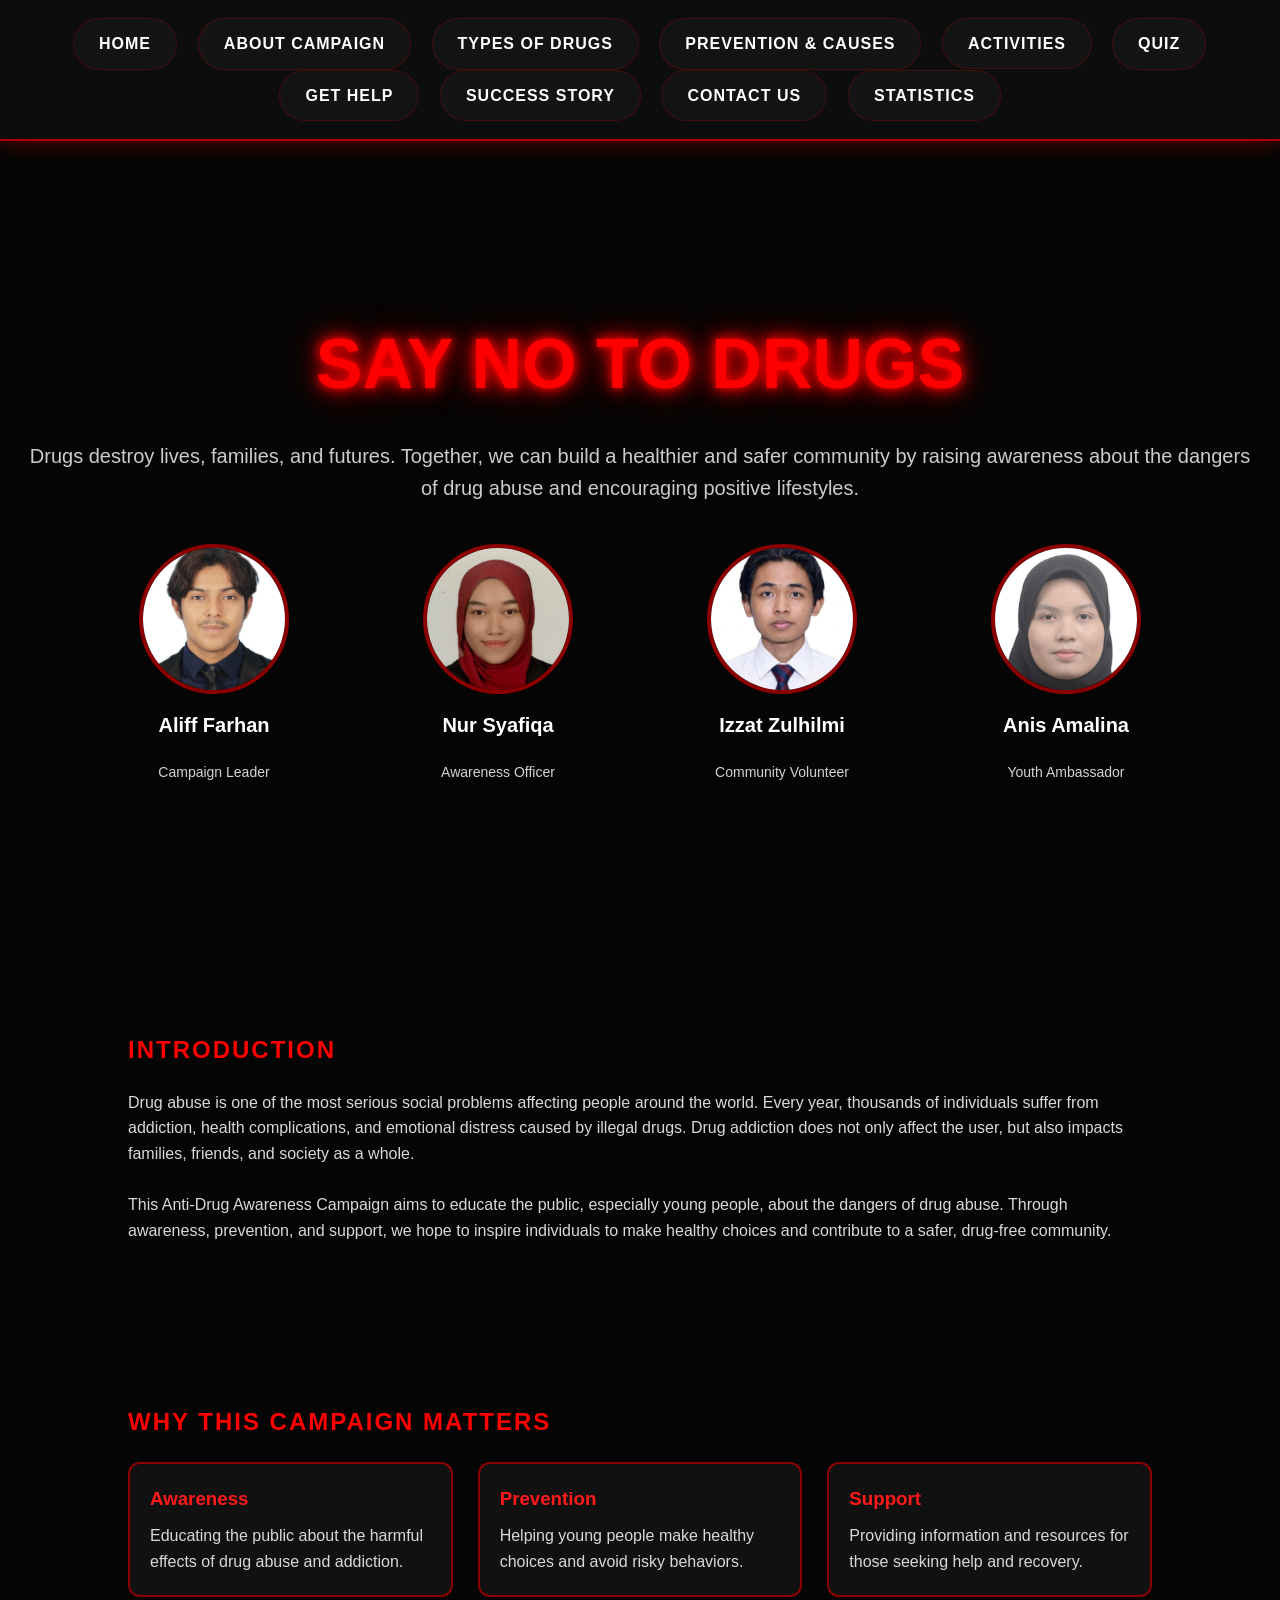
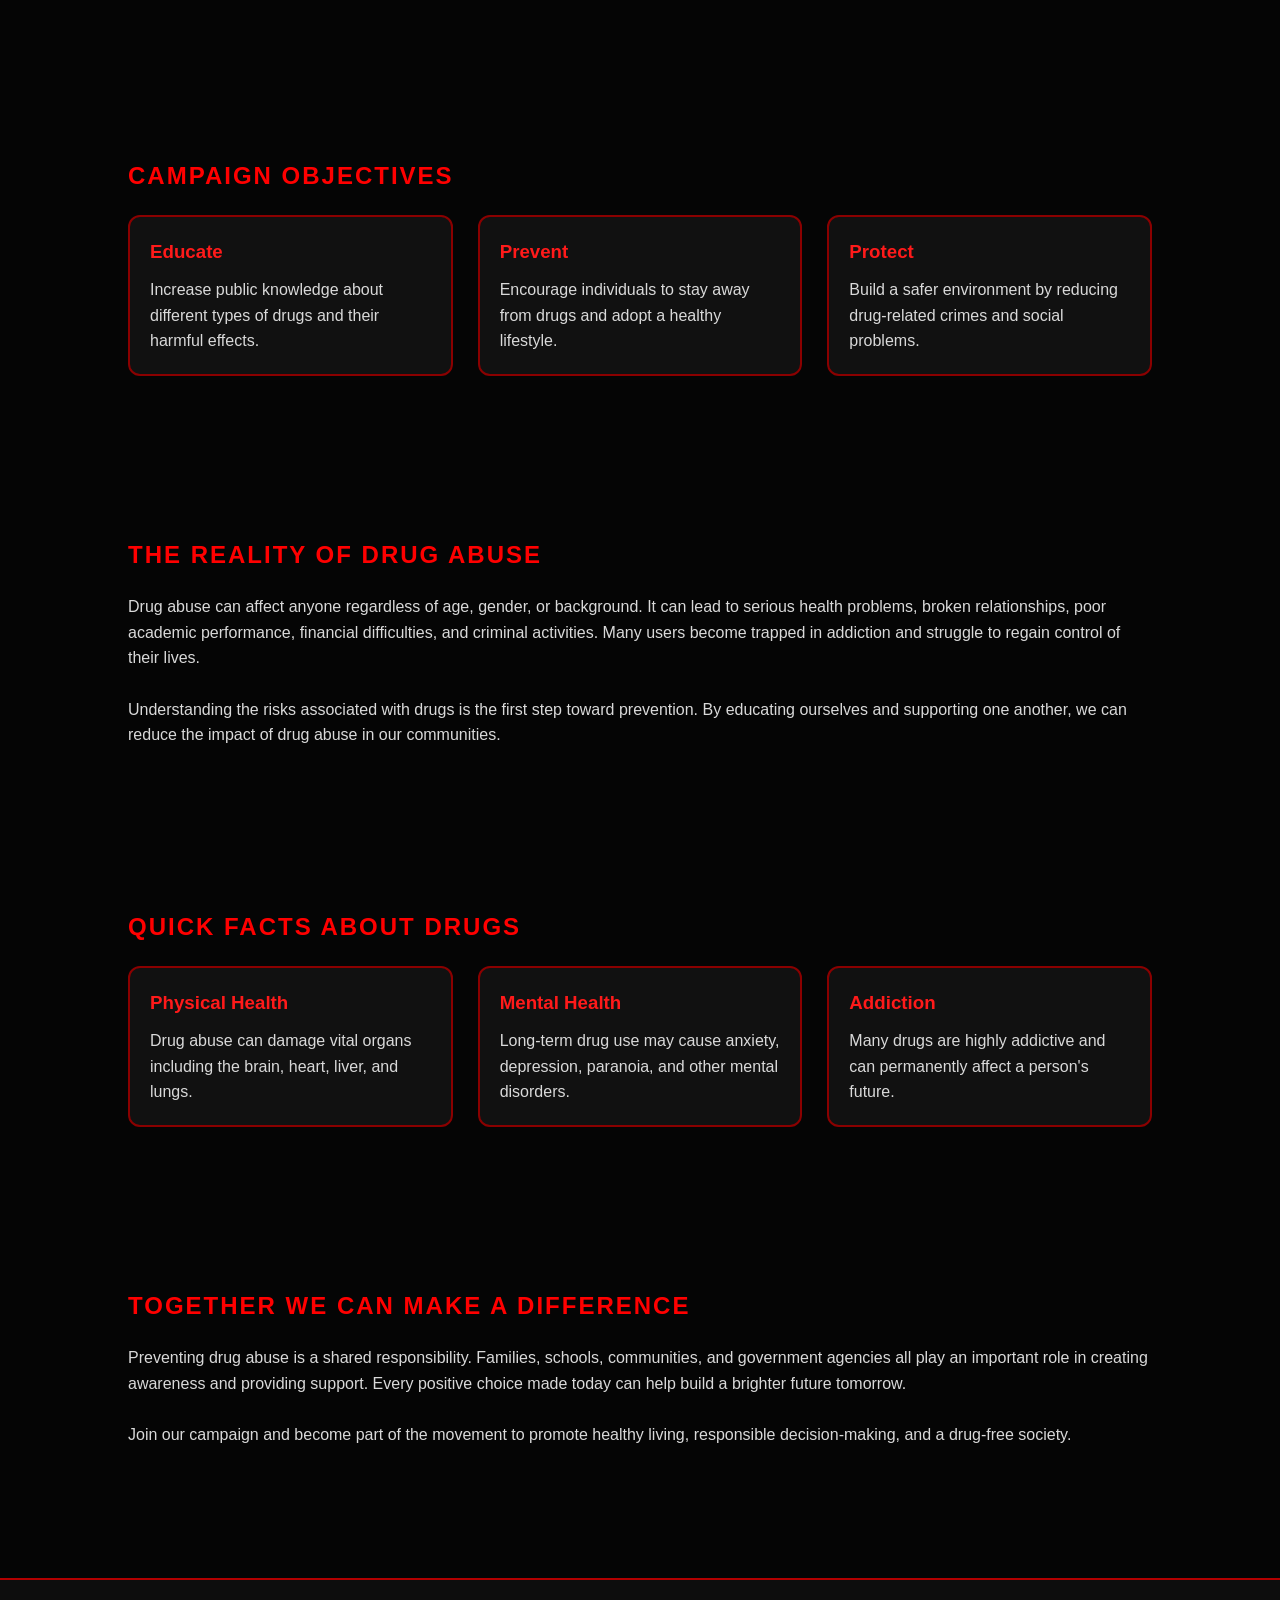
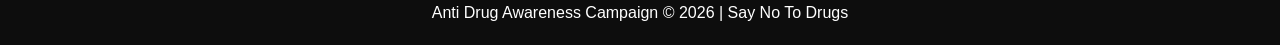
<file: index.html>
<html>
<head>
    <meta charset="UTF-8">
    <meta name="viewport" content="width=device-width, initial-scale=1.0">
    <title>Anti Drug Awareness Campaign</title>

    <link rel="stylesheet" href="drugstyle.css">
</head>

<body>

    <nav>
        <a href="index.html">Home</a>
        <a href="about.html">About Campaign</a>
        <a href="types.html">Types of Drugs</a>
        <a href="tips.html">Prevention & Causes</a>
        <a href="activities.html">Activities</a>
        <a href="quiz.html">Quiz</a>
        <a href="help.html">Get Help</a>
        <a href="success.html">Success Story</a>
        <a href="contact.html">Contact Us</a>
        <a href="statistic.html">Statistics</a>
    </nav>

    

    <section class="hero">

        <div class="hero-content">

            <h1 class="glow">
                SAY NO TO DRUGS
            </h1>

            <p>
                Drugs destroy lives, families, and futures. Together, we can
                build a healthier and safer community by raising awareness
                about the dangers of drug abuse and encouraging positive lifestyles.
            </p>

            

        <div class="team-profiles">

    <div class="profile">
        <img src="aliff.jpg" alt="Profile 1">
        <h3>Aliff Farhan</h3>
        <p>Campaign Leader</p>
    </div>

    <div class="profile">
        <img src="fiqa.jpg" alt="Profile 2">
        <h3>Nur Syafiqa</h3>
        <p>Awareness Officer</p>
    </div>

    <div class="profile">
        <img src="zul.jpg" alt="Profile 3">
        <h3>Izzat Zulhilmi</h3>
        <p>Community Volunteer</p>
    </div>

    <div class="profile">
        <img src="anis.jpg" alt="Profile 4">
        <h3>Anis Amalina</h3>
        <p>Youth Ambassador</p>
    </div>

</div>

    </section>

    

    <section class="section">

        <h2>Introduction</h2>

        <p>
            Drug abuse is one of the most serious social problems affecting
            people around the world. Every year, thousands of individuals
            suffer from addiction, health complications, and emotional distress
            caused by illegal drugs. Drug addiction does not only affect the
            user, but also impacts families, friends, and society as a whole.
        </p>

        <br>

        <p>
            This Anti-Drug Awareness Campaign aims to educate the public,
            especially young people, about the dangers of drug abuse.
            Through awareness, prevention, and support, we hope to inspire
            individuals to make healthy choices and contribute to a safer,
            drug-free community.
        </p>

    </section>

    <!-- WHY THIS CAMPAIGN MATTERS -->

    <section class="section">

        <h2>Why This Campaign Matters</h2>

        <div class="cards">

            <div class="card">
                <h3>Awareness</h3>
                <p>
                    Educating the public about the harmful effects
                    of drug abuse and addiction.
                </p>
            </div>

            <div class="card">
                <h3>Prevention</h3>
                <p>
                    Helping young people make healthy choices and
                    avoid risky behaviors.
                </p>
            </div>

            <div class="card">
                <h3>Support</h3>
                <p>
                    Providing information and resources for those
                    seeking help and recovery.
                </p>
            </div>

        </div>

    </section>

    

    <section class="section">

        <h2>Campaign Objectives</h2>

        <div class="cards">

            <div class="card">
                <h3>Educate</h3>
                <p>
                    Increase public knowledge about different types
                    of drugs and their harmful effects.
                </p>
            </div>

            <div class="card">
                <h3>Prevent</h3>
                <p>
                    Encourage individuals to stay away from drugs
                    and adopt a healthy lifestyle.
                </p>
            </div>

            <div class="card">
                <h3>Protect</h3>
                <p>
                    Build a safer environment by reducing drug-related
                    crimes and social problems.
                </p>
            </div>

        </div>

    </section>

    

    <section class="section">

        <h2>The Reality of Drug Abuse</h2>

        <p>
            Drug abuse can affect anyone regardless of age, gender,
            or background. It can lead to serious health problems,
            broken relationships, poor academic performance, financial
            difficulties, and criminal activities. Many users become
            trapped in addiction and struggle to regain control of
            their lives.
        </p>

        <br>

        <p>
            Understanding the risks associated with drugs is the first
            step toward prevention. By educating ourselves and supporting
            one another, we can reduce the impact of drug abuse in our
            communities.
        </p>

    </section>

    <!-- QUICK FACTS -->

    <section class="section">

        <h2>Quick Facts About Drugs</h2>

        <div class="cards">

            <div class="card">
                <h3>Physical Health</h3>
                <p>
                    Drug abuse can damage vital organs including
                    the brain, heart, liver, and lungs.
                </p>
            </div>

            <div class="card">
                <h3>Mental Health</h3>
                <p>
                    Long-term drug use may cause anxiety,
                    depression, paranoia, and other mental disorders.
                </p>
            </div>

            <div class="card">
                <h3>Addiction</h3>
                <p>
                    Many drugs are highly addictive and can
                    permanently affect a person's future.
                </p>
            </div>

        </div>

    </section>

    

    <section class="section">

        <h2>Together We Can Make A Difference</h2>

        <p>
            Preventing drug abuse is a shared responsibility.
            Families, schools, communities, and government agencies
            all play an important role in creating awareness and
            providing support. Every positive choice made today can
            help build a brighter future tomorrow.
        </p>

        <br>

        <p>
            Join our campaign and become part of the movement to
            promote healthy living, responsible decision-making,
            and a drug-free society.
        </p>

    </section>

    
    <footer>

        <p>
            Anti Drug Awareness Campaign © 2026 | Say No To Drugs
        </p>

    </footer>

</body>
</html>
</file>
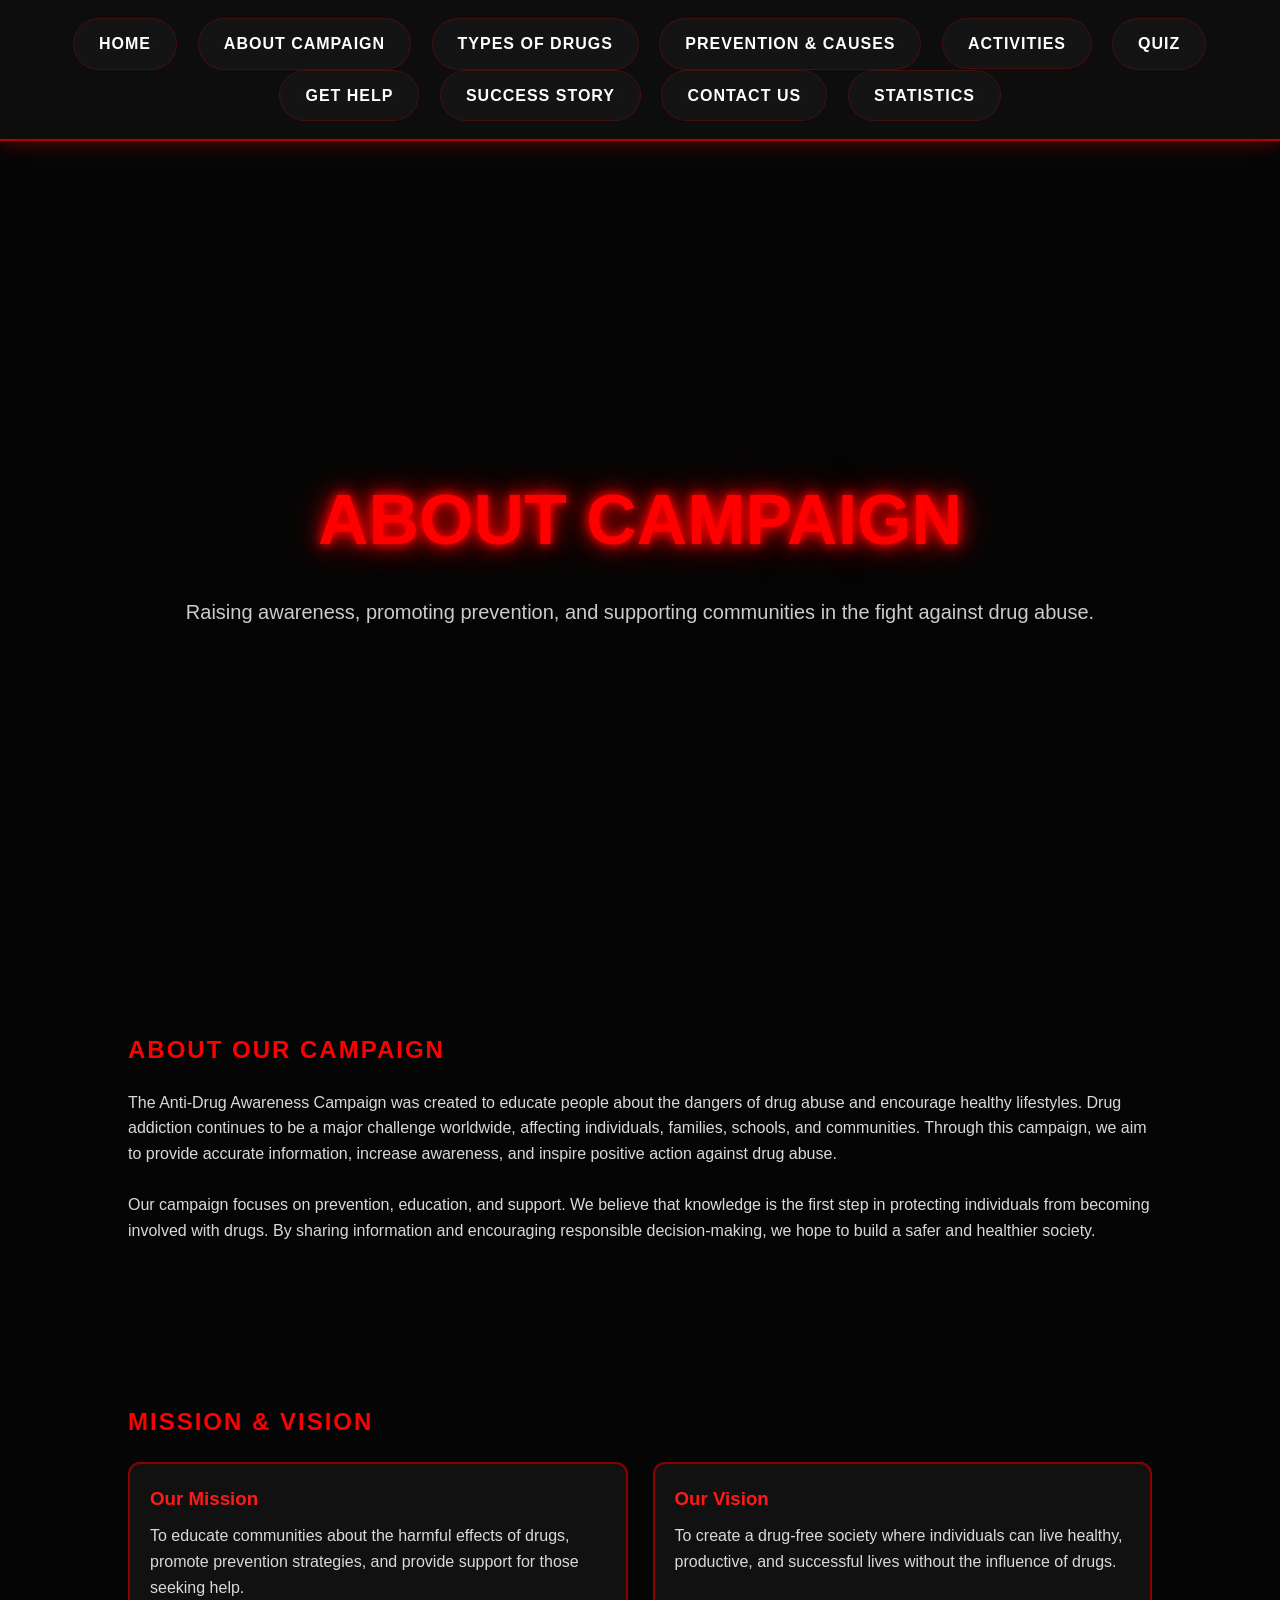
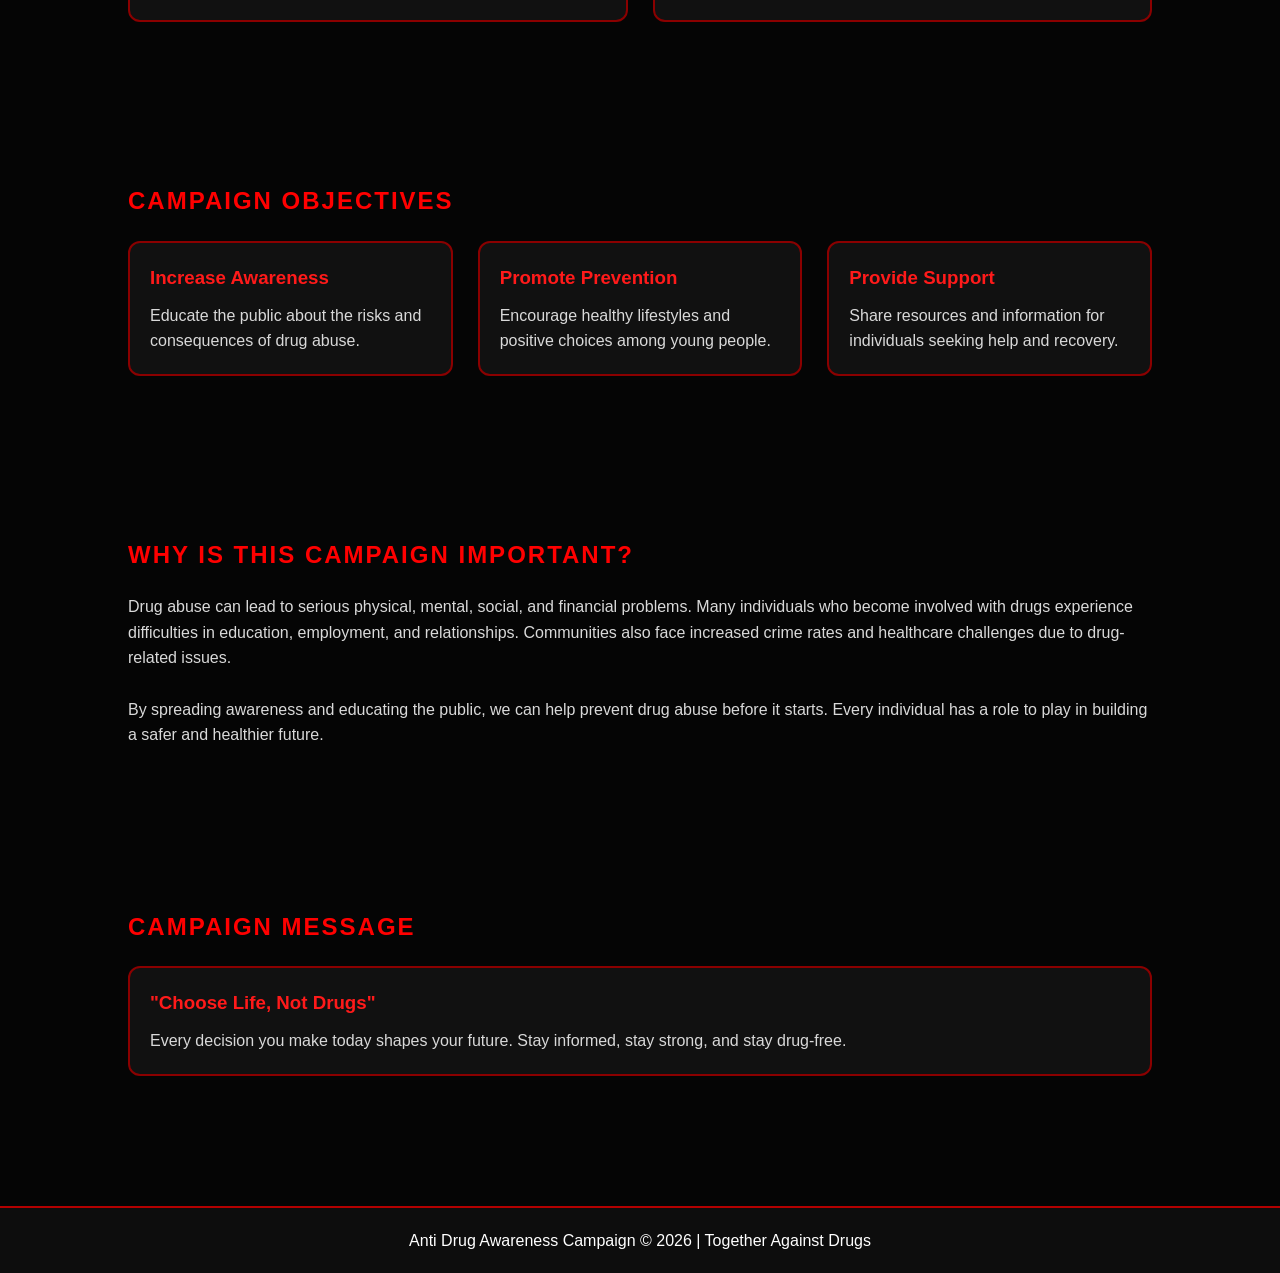
<file: about.html>
<html>
<head>
    <meta charset="UTF-8">
    <meta name="viewport" content="width=device-width, initial-scale=1.0">
    <title>About Campaign</title>

    <link rel="stylesheet" href="drugstyle.css">
</head>

<body>

    <nav>
        <a href="index.html">Home</a>
        <a href="about.html">About Campaign</a>
        <a href="types.html">Types of Drugs</a>
        <a href="tips.html">Prevention & Causes</a>
        <a href="activities.html">Activities</a>
        <a href="quiz.html">Quiz</a>
        <a href="help.html">Get Help</a>
        <a href="success.html">Success Story</a>
        <a href="contact.html">Contact Us</a>
        <a href="statistic.html">Statistics</a>
    </nav>

    <!-- Header -->

    <section class="hero">

        <div class="hero-content">
            <h1 class="glow">
                ABOUT CAMPAIGN
            </h1>

            <p>
                Raising awareness, promoting prevention, and supporting
                communities in the fight against drug abuse.
            </p>

        </div>

    </section>

    

    <section class="section">

        <h2>About Our Campaign</h2>

        <p>
            The Anti-Drug Awareness Campaign was created to educate people
            about the dangers of drug abuse and encourage healthy lifestyles.
            Drug addiction continues to be a major challenge worldwide,
            affecting individuals, families, schools, and communities.
            Through this campaign, we aim to provide accurate information,
            increase awareness, and inspire positive action against drug abuse.
        </p>

        <br>

        <p>
            Our campaign focuses on prevention, education, and support.
            We believe that knowledge is the first step in protecting
            individuals from becoming involved with drugs. By sharing
            information and encouraging responsible decision-making,
            we hope to build a safer and healthier society.
        </p>

    </section>

    

    <section class="section">

        <h2>Mission & Vision</h2>

        <div class="cards">

            <div class="card">
                <h3>Our Mission</h3>

                <p>
                    To educate communities about the harmful effects
                    of drugs, promote prevention strategies, and
                    provide support for those seeking help.
                </p>
            </div>

            <div class="card">
                <h3>Our Vision</h3>

                <p>
                    To create a drug-free society where individuals
                    can live healthy, productive, and successful lives
                    without the influence of drugs.
                </p>
            </div>

        </div>

    </section>

   

    <section class="section">

        <h2>Campaign Objectives</h2>

        <div class="cards">

            <div class="card">
                <h3>Increase Awareness</h3>

                <p>
                    Educate the public about the risks and consequences
                    of drug abuse.
                </p>
            </div>

            <div class="card">
                <h3>Promote Prevention</h3>

                <p>
                    Encourage healthy lifestyles and positive choices
                    among young people.
                </p>
            </div>

            <div class="card">
                <h3>Provide Support</h3>

                <p>
                    Share resources and information for individuals
                    seeking help and recovery.
                </p>
            </div>

        </div>

    </section>

  

    <section class="section">

        <h2>Why Is This Campaign Important?</h2>

        <p>
            Drug abuse can lead to serious physical, mental, social,
            and financial problems. Many individuals who become involved
            with drugs experience difficulties in education, employment,
            and relationships. Communities also face increased crime
            rates and healthcare challenges due to drug-related issues.
        </p>

        <br>

        <p>
            By spreading awareness and educating the public, we can
            help prevent drug abuse before it starts. Every individual
            has a role to play in building a safer and healthier future.
        </p>

    </section>

    

    <section class="section">

        <h2>Campaign Message</h2>

        <div class="card">

            <h3>
                "Choose Life, Not Drugs"
            </h3>

            <p>
                Every decision you make today shapes your future.
                Stay informed, stay strong, and stay drug-free.
            </p>

        </div>

    </section>

    

    <footer>

        <p>
            Anti Drug Awareness Campaign © 2026 | Together Against Drugs
        </p>

    </footer>

</body>
</html>
</file>
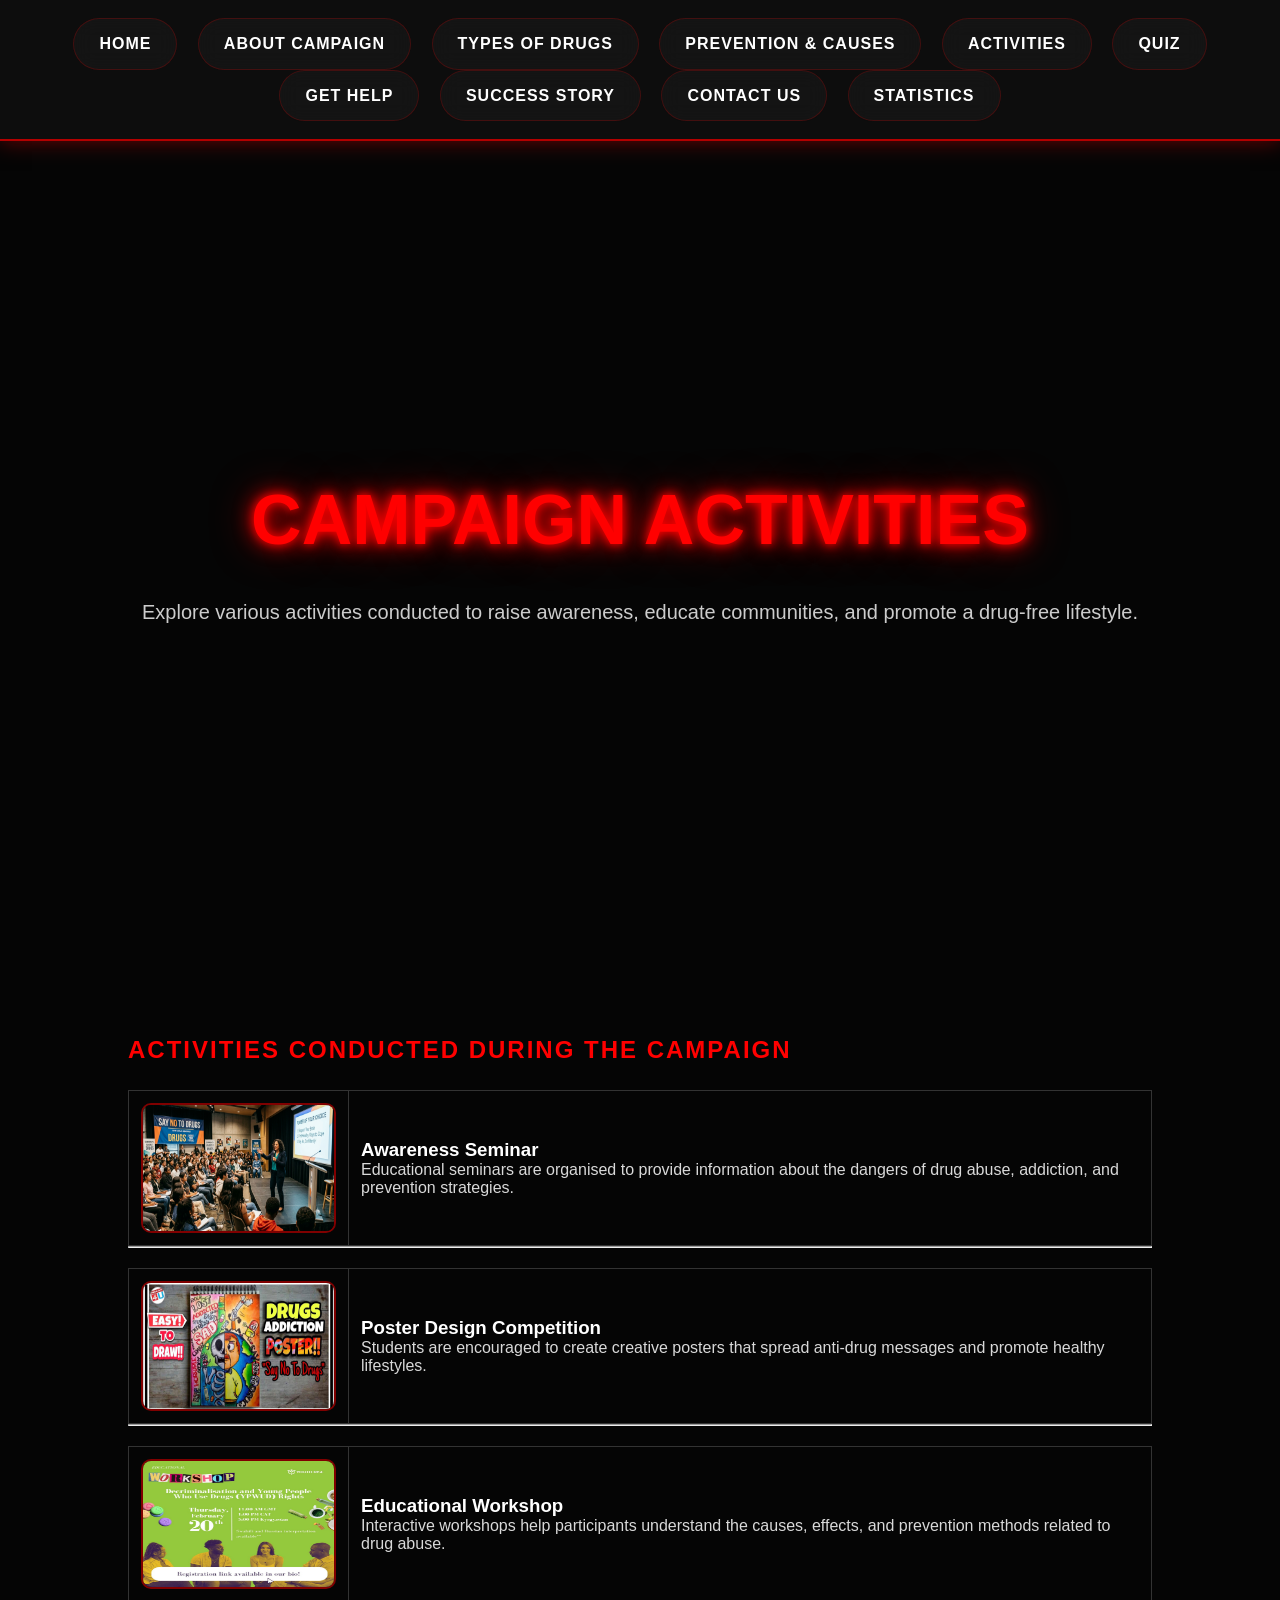
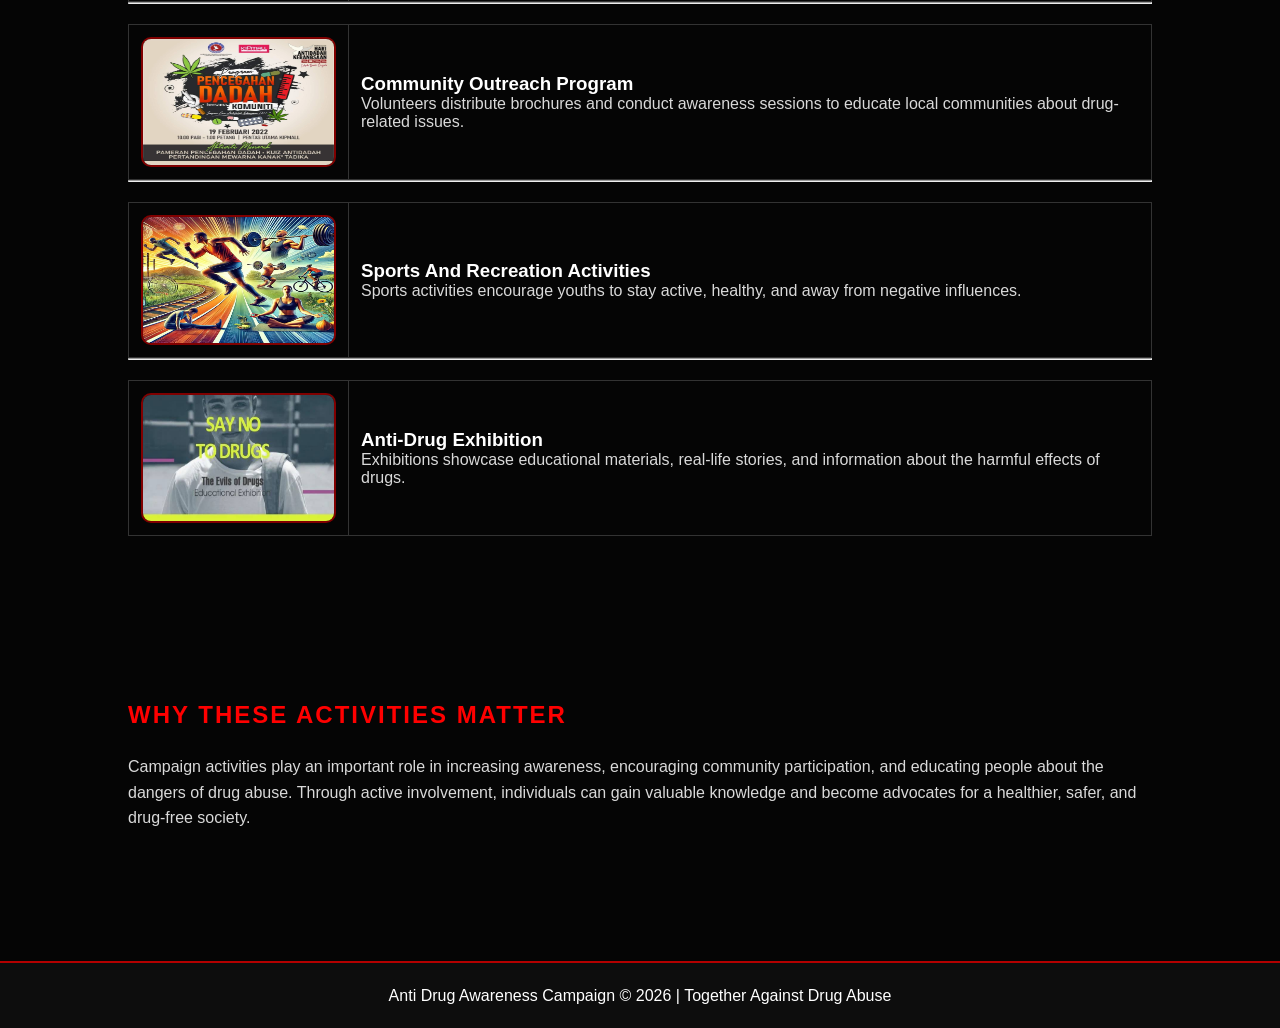
<file: activities.html>
<html>
<head>
    <meta charset="UTF-8">
    <meta name="viewport" content="width=device-width, initial-scale=1.0">
    <title>Campaign Activities</title>

    <link rel="stylesheet" href="drugstyle.css">
</head>

<body>

    <nav>
        <a href="index.html">Home</a>
        <a href="about.html">About Campaign</a>
        <a href="types.html">Types of Drugs</a>
        <a href="tips.html">Prevention & Causes</a>
        <a href="activities.html">Activities</a>
        <a href="quiz.html">Quiz</a>
        <a href="help.html">Get Help</a>
        <a href="success.html">Success Story</a>
        <a href="contact.html">Contact Us</a>
        <a href="statistic.html">Statistics</a>
    </nav>

    <section class="hero">

        <div class="hero-content">

            <h1 class="glow">
                CAMPAIGN ACTIVITIES
            </h1>

            <p>
                Explore various activities conducted to raise awareness,
                educate communities, and promote a drug-free lifestyle.
            </p>

        </div>

    </section>

    <section class="section">

        <h2>Activities Conducted During The Campaign</h2>

        <table width="100%" cellpadding="15">

            <tr>
                <td width="220">
                    <img src="seminar.png" width="200" height="130">
                </td>

                <td>
                    <h3>Awareness Seminar</h3>

                    <p>
                        Educational seminars are organised to provide
                        information about the dangers of drug abuse,
                        addiction, and prevention strategies.
                    </p>
                </td>
            </tr>

        </table>

        <hr>

        <table width="100%" cellpadding="15">

            <tr>
                <td width="220">
                    <img src="poster.jpg" width="200" height="130">
                </td>

                <td>
                    <h3>Poster Design Competition</h3>

                    <p>
                        Students are encouraged to create creative posters
                        that spread anti-drug messages and promote healthy
                        lifestyles.
                    </p>
                </td>
            </tr>

        </table>

        <hr>

        <table width="100%" cellpadding="15">

            <tr>
                <td width="220">
                    <img src="workshop.jpeg" width="200" height="130">
                </td>

                <td>
                    <h3>Educational Workshop</h3>

                    <p>
                        Interactive workshops help participants understand
                        the causes, effects, and prevention methods related
                        to drug abuse.
                    </p>
                </td>
            </tr>

        </table>

        <hr>

        <table width="100%" cellpadding="15">

            <tr>
                <td width="220">
                    <img src="cop.jpeg" width="200" height="130">
                </td>

                <td>
                    <h3>Community Outreach Program</h3>

                    <p>
                        Volunteers distribute brochures and conduct awareness
                        sessions to educate local communities about drug-related
                        issues.
                    </p>
                </td>
            </tr>

        </table>

        <hr>

        <table width="100%" cellpadding="15">

            <tr>
                <td width="220">
                    <img src="sport.jpeg" width="200" height="130">
                </td>

                <td>
                    <h3>Sports And Recreation Activities</h3>

                    <p>
                        Sports activities encourage youths to stay active,
                        healthy, and away from negative influences.
                    </p>
                </td>
            </tr>

        </table>

        <hr>

        <table width="100%" cellpadding="15">

            <tr>
                <td width="220">
                    <img src="antidrug.jpg" width="200" height="130">
                </td>

                <td>
                    <h3>Anti-Drug Exhibition</h3>

                    <p>
                        Exhibitions showcase educational materials, real-life
                        stories, and information about the harmful effects
                        of drugs.
                    </p>
                </td>
            </tr>

        </table>

    </section>

    <section class="section">

        <h2>Why These Activities Matter</h2>

        <p>
            Campaign activities play an important role in increasing awareness,
            encouraging community participation, and educating people about
            the dangers of drug abuse. Through active involvement, individuals
            can gain valuable knowledge and become advocates for a healthier,
            safer, and drug-free society.
        </p>

    </section>

    <footer>

        <p>
            Anti Drug Awareness Campaign © 2026 | Together Against Drug Abuse
        </p>

    </footer>

</body>
</html>
</file>
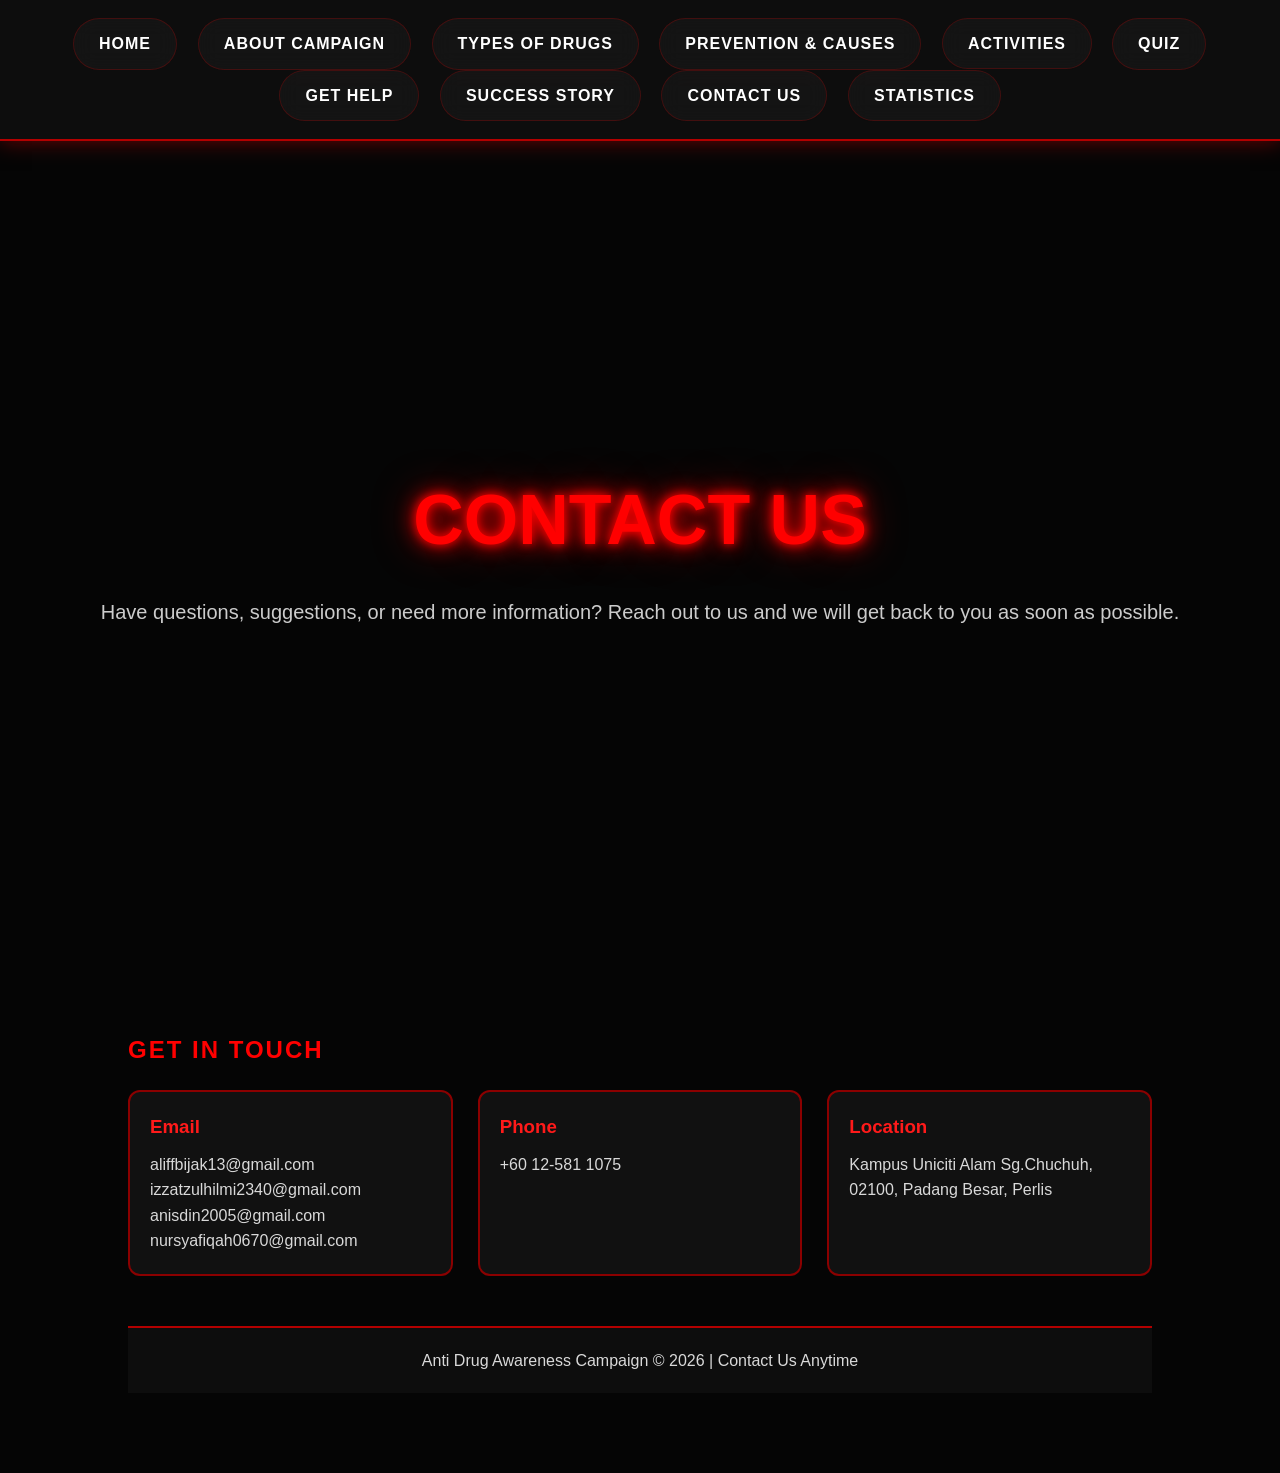
<file: contact.html>
<!DOCTYPE html>
<html>
<head>
    <meta charset="UTF-8">
    <meta name="viewport" content="width=device-width, initial-scale=1.0">
    <title>Contact Us - Anti Drug Awareness Campaign</title>

    <link rel="stylesheet" href="drugstyle.css">
</head>

<body>

    <nav>
        <a href="index.html">Home</a>
        <a href="about.html">About Campaign</a>
        <a href="types.html">Types of Drugs</a>
        <a href="tips.html">Prevention & Causes</a>
        <a href="activities.html">Activities</a>
        <a href="quiz.html">Quiz</a>
        <a href="help.html">Get Help</a>
        <a href="success.html">Success Story</a>
        <a href="contact.html">Contact Us</a>
        <a href="statistic.html">Statistics</a>
    </nav>

    <!-- HERO -->
    <section class="hero">

        <div class="hero-content">

            <h1 class="glow">
                CONTACT US
            </h1>

            <p>
                Have questions, suggestions, or need more information?
                Reach out to us and we will get back to you as soon as possible.
            </p>

        </div>

    </section>

    <!-- CONTACT INFO -->
    <section class="section">

        <h2>Get In Touch</h2>

        <div class="cards">

            <div class="card">
                <h3>Email</h3>
                <p>
                    aliffbijak13@gmail.com
                    izzatzulhilmi2340@gmail.com
                    anisdin2005@gmail.com
                    nursyafiqah0670@gmail.com
                </p>
            </div>

            <div class="card">
                <h3>Phone</h3>
                <p>
                    +60 12-581 1075
                </p>
            </div>

            <div class="card">
                <h3>Location</h3>
                <p>
                    Kampus Uniciti Alam Sg.Chuchuh, 02100, Padang Besar, Perlis
                </p>
            </div>

        </div>

    <!-- FOOTER -->
    <footer>

        <p>
            Anti Drug Awareness Campaign © 2026 | Contact Us Anytime
        </p>

    </footer>

</body>
</html>
</file>
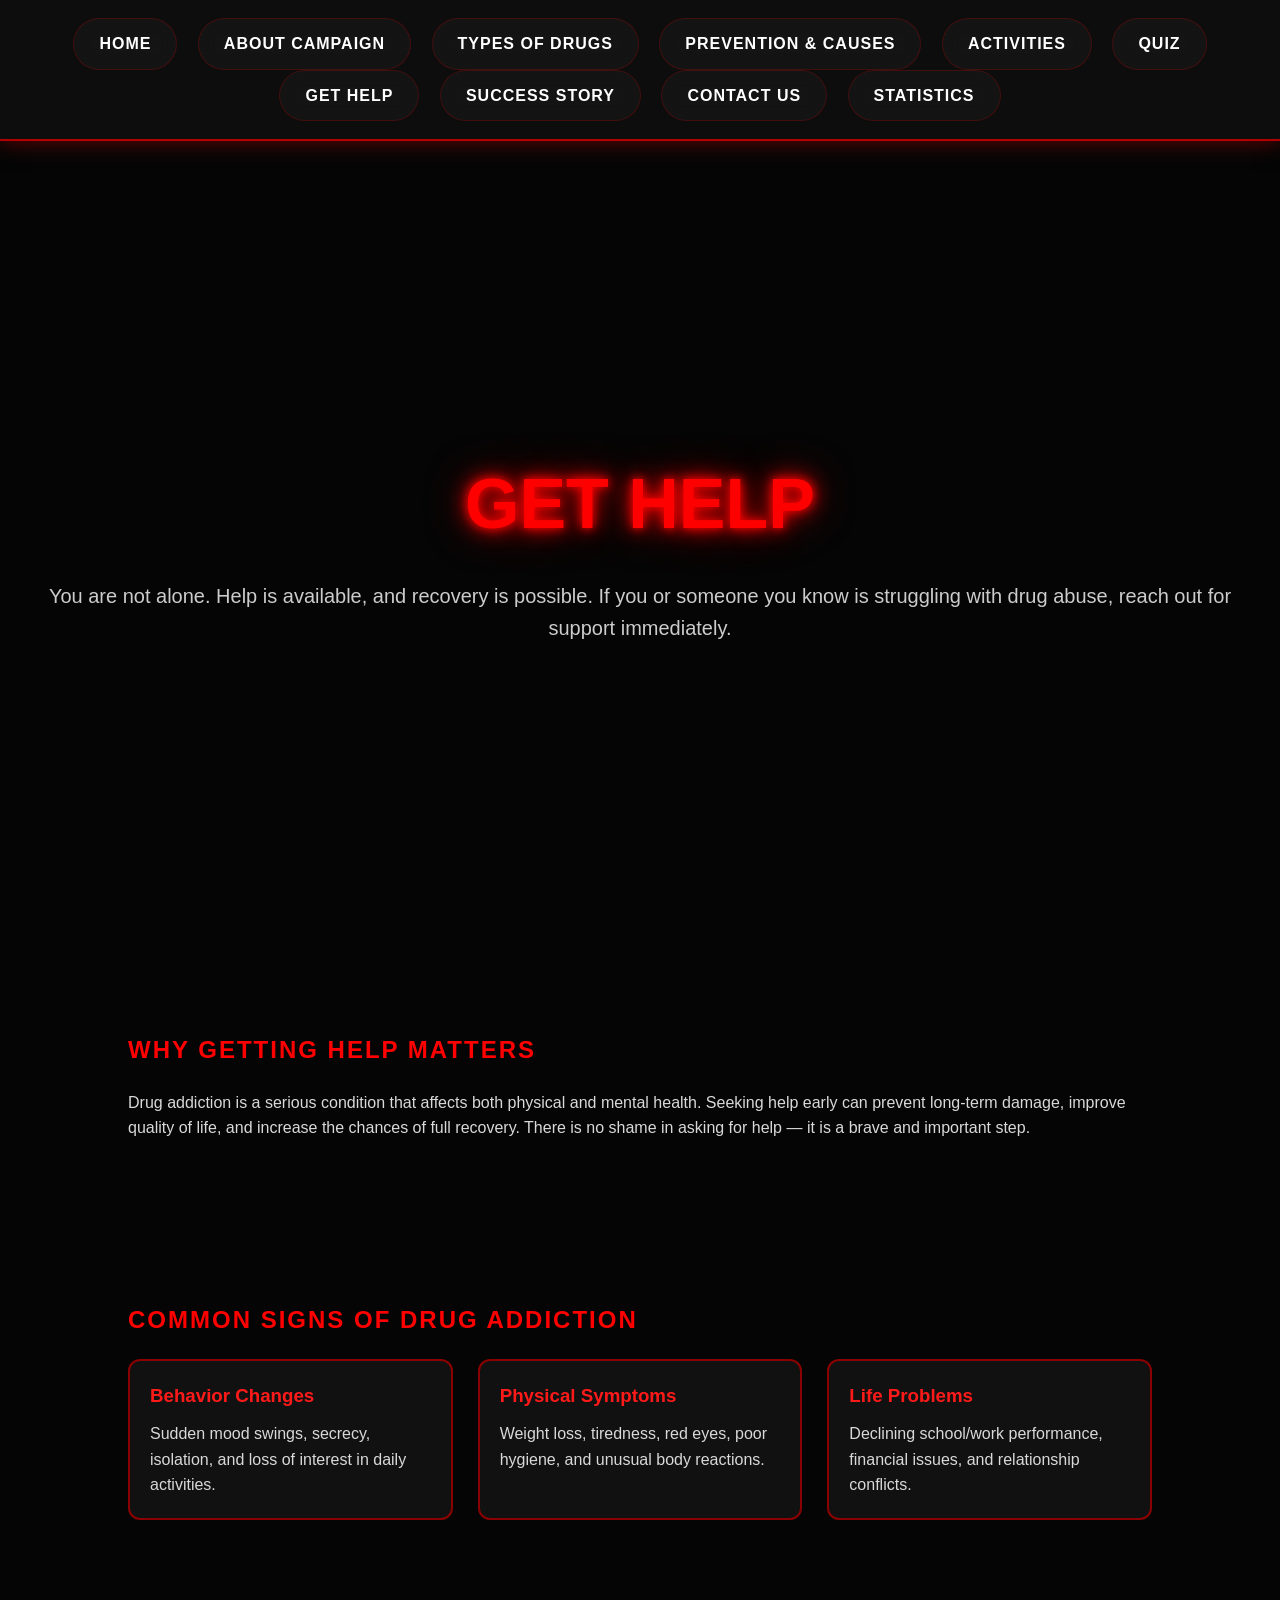
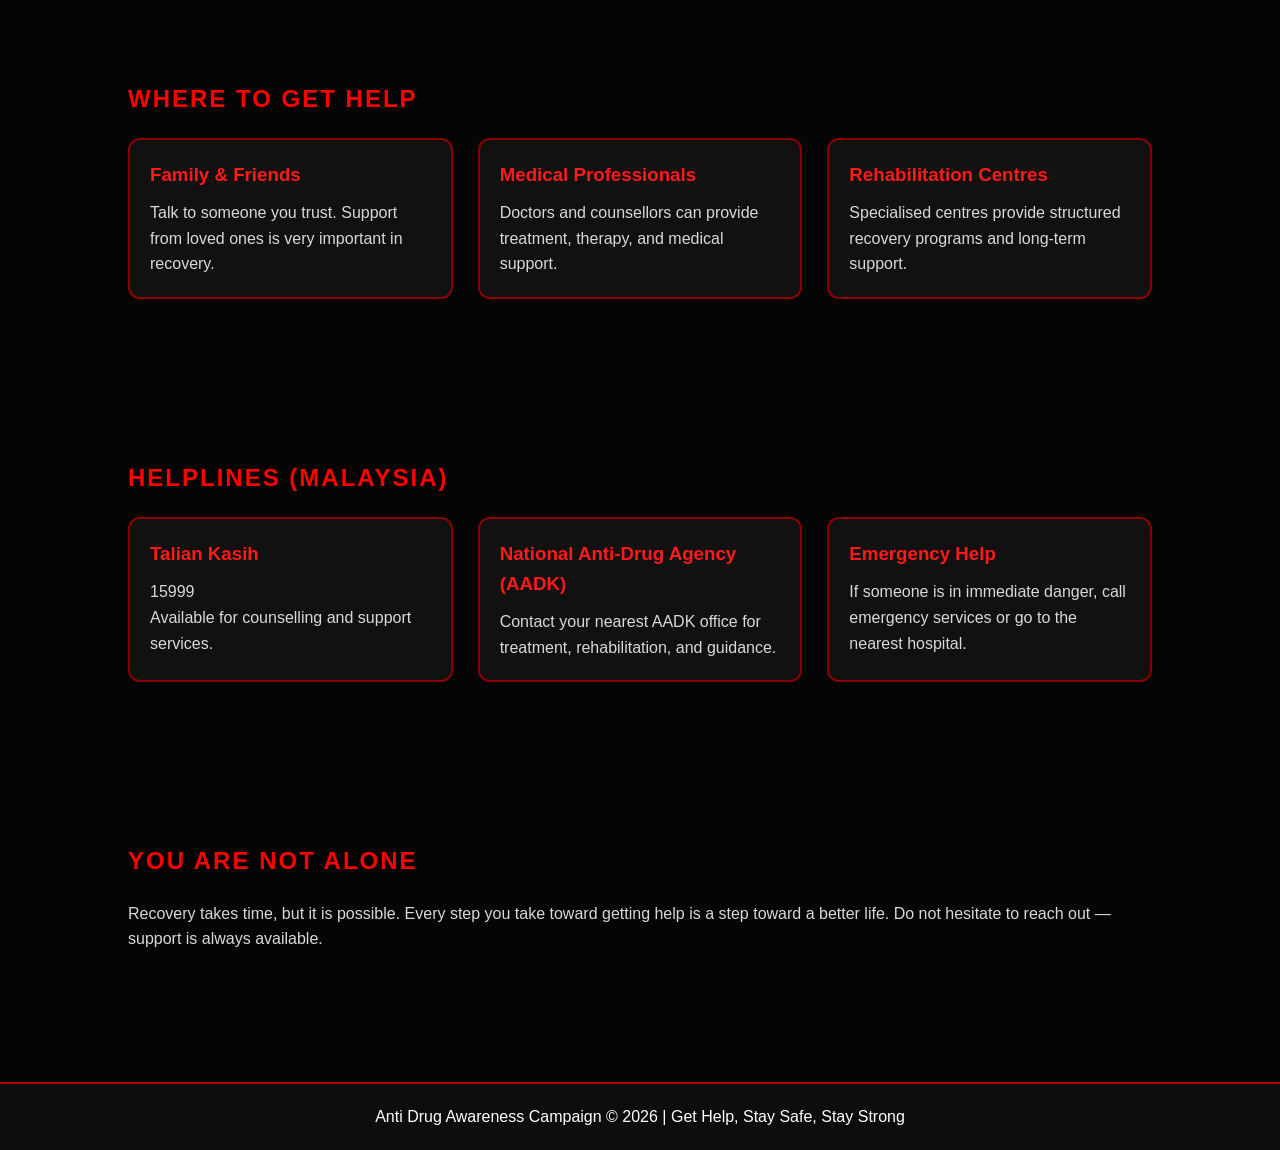
<file: help.html>
<html>
<head>
    <meta charset="UTF-8">
    <meta name="viewport" content="width=device-width, initial-scale=1.0">
    <title>Get Help - Anti Drug Awareness Campaign</title>

    <link rel="stylesheet" href="drugstyle.css">
</head>

<body>

    <nav>
        <a href="index.html">Home</a>
        <a href="about.html">About Campaign</a>
        <a href="types.html">Types of Drugs</a>
        <a href="tips.html">Prevention & Causes</a>
        <a href="activities.html">Activities</a>
        <a href="quiz.html">Quiz</a>
        <a href="help.html">Get Help</a>
        <a href="success.html">Success Story</a>
        <a href="contact.html">Contact Us</a>
        <a href="statistic.html">Statistics</a>
    </nav>

    <!-- HERO SECTION -->
    <section class="hero">

        <div class="hero-content">

            <h1 class="glow">
                GET HELP
            </h1>

            <p>
                You are not alone. Help is available, and recovery is possible.
                If you or someone you know is struggling with drug abuse,
                reach out for support immediately.
            </p>

        </div>

    </section>

    <!-- INTRO -->
    <section class="section">

        <h2>Why Getting Help Matters</h2>

        <p>
            Drug addiction is a serious condition that affects both physical
            and mental health. Seeking help early can prevent long-term damage,
            improve quality of life, and increase the chances of full recovery.
            There is no shame in asking for help — it is a brave and important step.
        </p>

    </section>

    <!-- WARNING SIGNS -->
    <section class="section">

        <h2>Common Signs of Drug Addiction</h2>

        <div class="cards">

            <div class="card">
                <h3>Behavior Changes</h3>
                <p>
                    Sudden mood swings, secrecy, isolation, and loss of interest
                    in daily activities.
                </p>
            </div>

            <div class="card">
                <h3>Physical Symptoms</h3>
                <p>
                    Weight loss, tiredness, red eyes, poor hygiene,
                    and unusual body reactions.
                </p>
            </div>

            <div class="card">
                <h3>Life Problems</h3>
                <p>
                    Declining school/work performance, financial issues,
                    and relationship conflicts.
                </p>
            </div>

        </div>

    </section>

    <!-- WHERE TO GET HELP -->
    <section class="section">

        <h2>Where to Get Help</h2>

        <div class="cards">

            <div class="card">
                <h3>Family & Friends</h3>
                <p>
                    Talk to someone you trust. Support from loved ones
                    is very important in recovery.
                </p>
            </div>

            <div class="card">
                <h3>Medical Professionals</h3>
                <p>
                    Doctors and counsellors can provide treatment,
                    therapy, and medical support.
                </p>
            </div>

            <div class="card">
                <h3>Rehabilitation Centres</h3>
                <p>
                    Specialised centres provide structured recovery
                    programs and long-term support.
                </p>
            </div>

        </div>

    </section>

    <!-- HOTLINE -->
    <section class="section">

        <h2>Helplines (Malaysia)</h2>

        <div class="cards">

            <div class="card">
                <h3>Talian Kasih</h3>
                <p>
                    15999<br>
                    Available for counselling and support services.
                </p>
            </div>

            <div class="card">
                <h3>National Anti-Drug Agency (AADK)</h3>
                <p>
                    Contact your nearest AADK office for treatment,
                    rehabilitation, and guidance.
                </p>
            </div>

            <div class="card">
                <h3>Emergency Help</h3>
                <p>
                    If someone is in immediate danger, call emergency
                    services or go to the nearest hospital.
                </p>
            </div>

        </div>

    </section>

    <!-- FINAL MESSAGE -->
    <section class="section">

        <h2>You Are Not Alone</h2>

        <p>
            Recovery takes time, but it is possible. Every step you take toward
            getting help is a step toward a better life. Do not hesitate to reach
            out — support is always available.
        </p>

    </section>

    <footer>

        <p>
            Anti Drug Awareness Campaign © 2026 | Get Help, Stay Safe, Stay Strong
        </p>

    </footer>

</body>
</html>
</file>
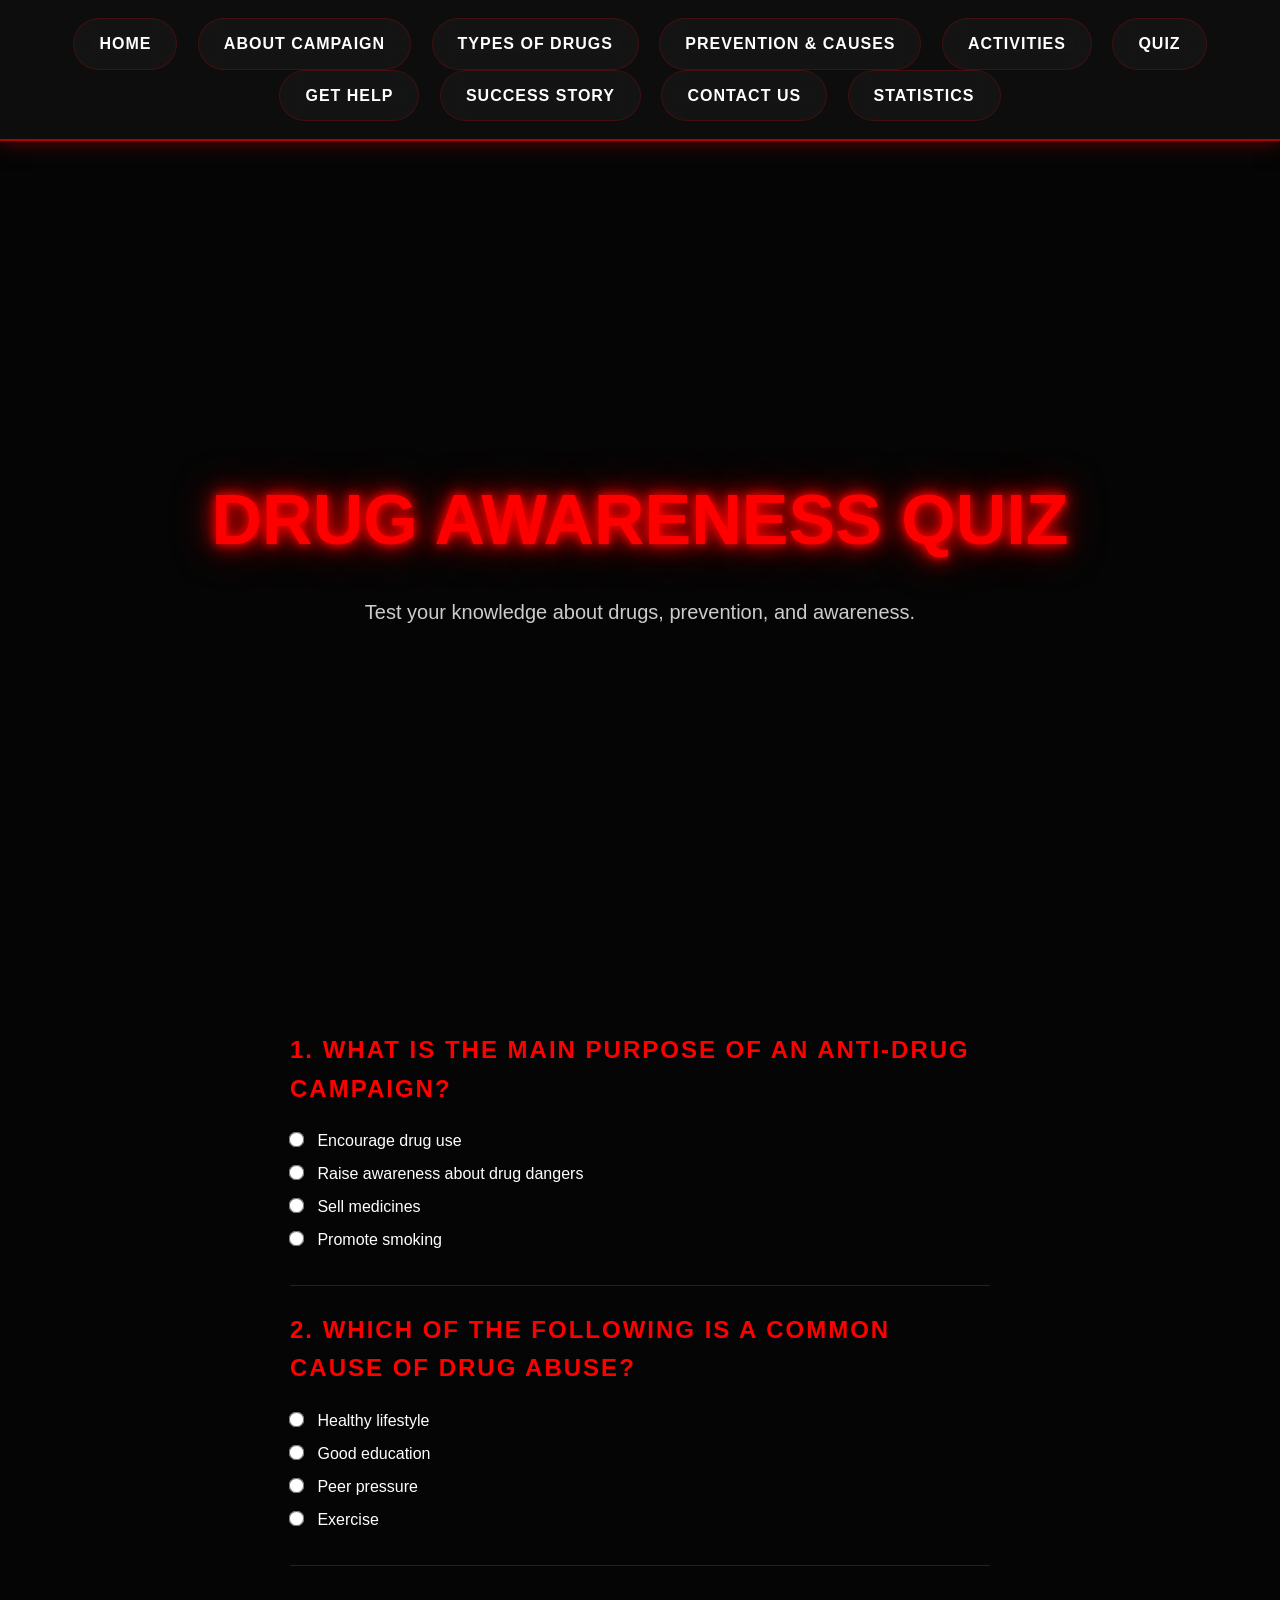
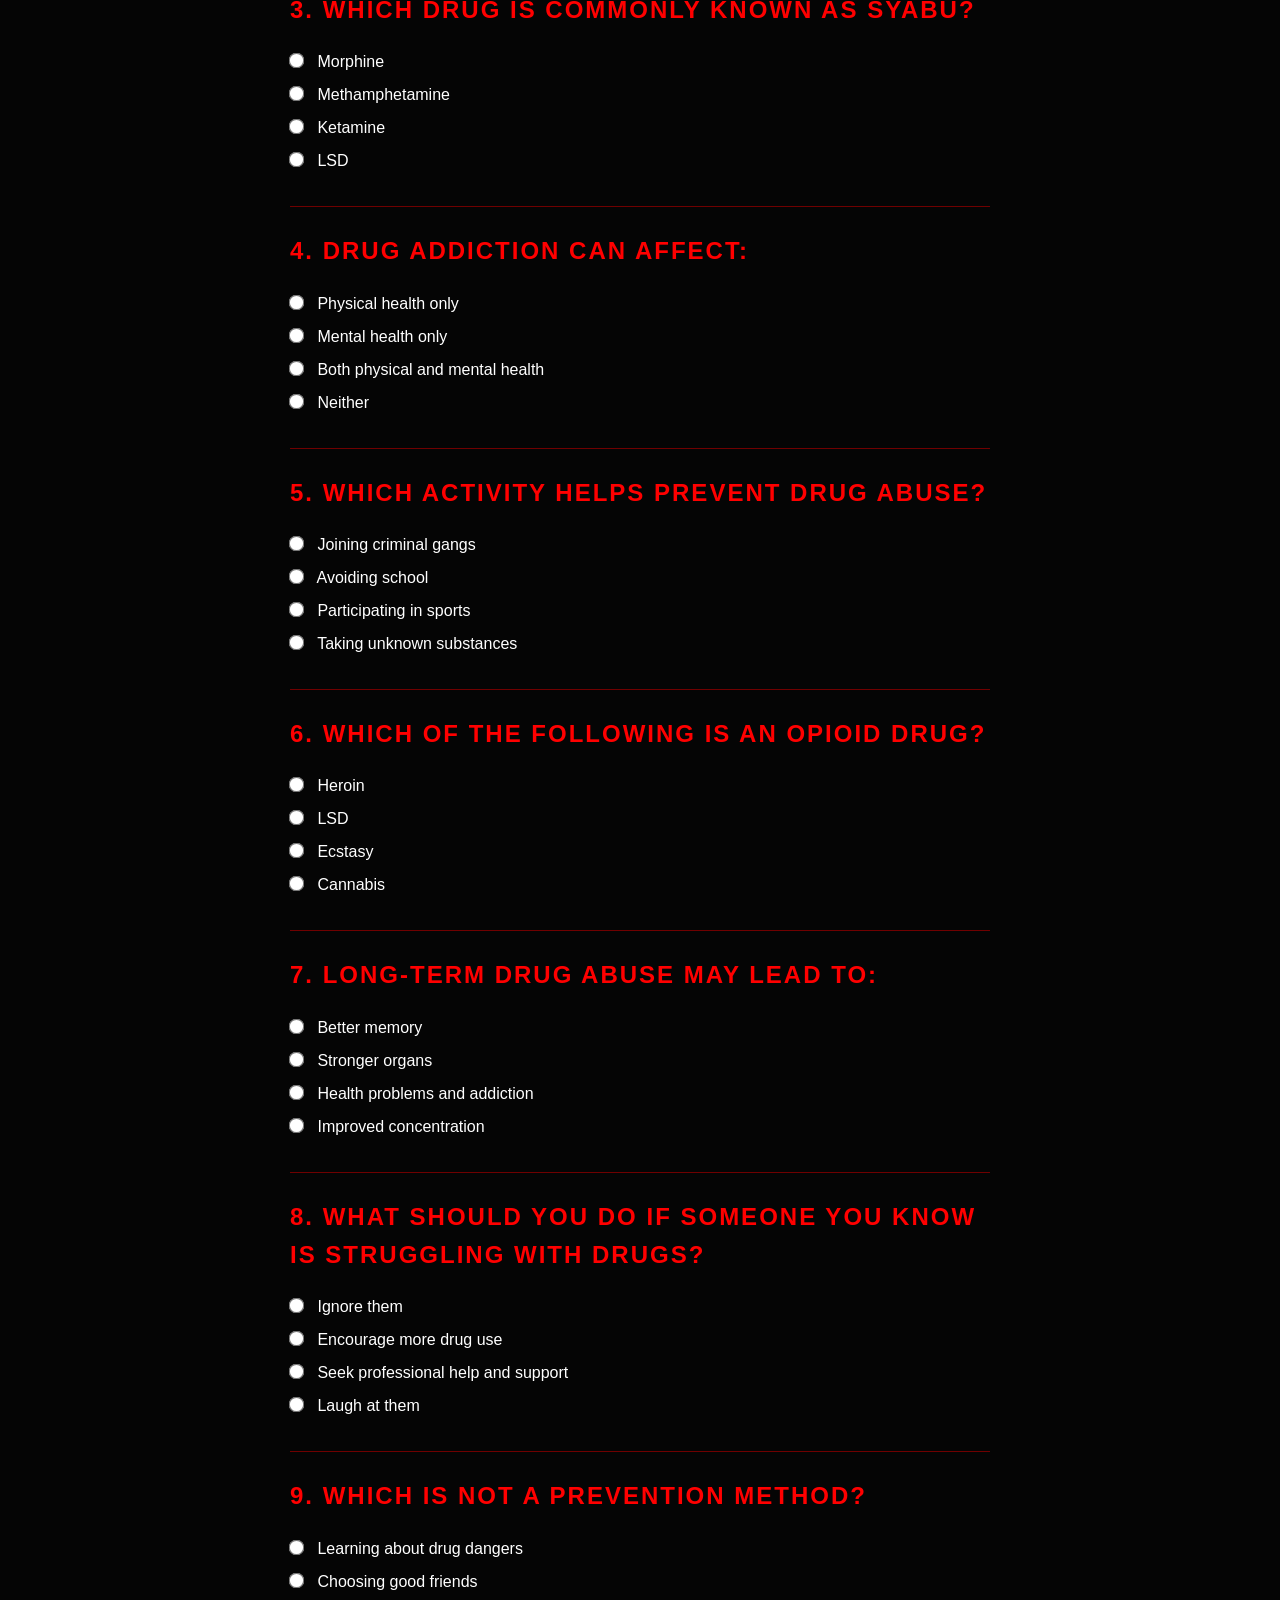
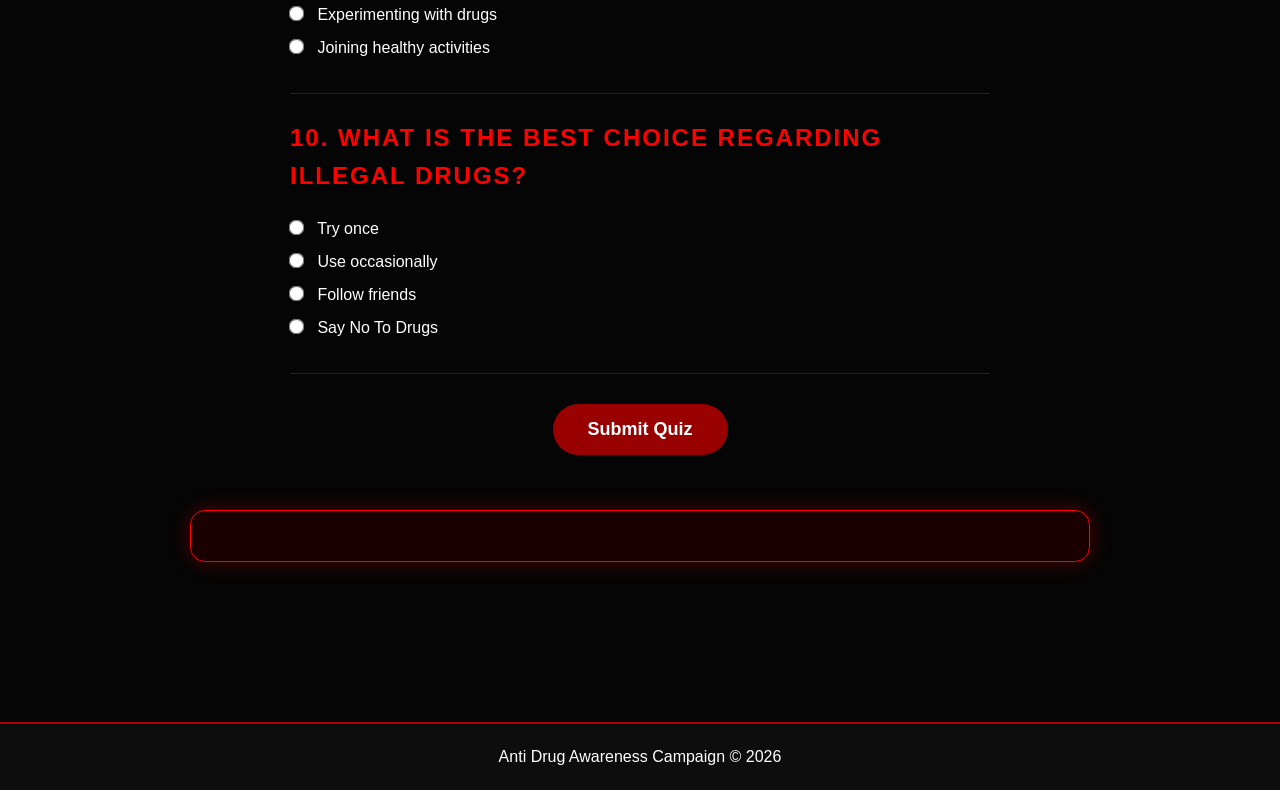
<file: quiz.html>
<html>
<head>
    <meta charset="UTF-8">
    <meta name="viewport" content="width=device-width, initial-scale=1.0">
    <title>Drug Awareness Quiz</title>

    <link rel="stylesheet" href="drugstyle.css">
</head>

<body>

    <nav>
        <a href="index.html">Home</a>
        <a href="about.html">About Campaign</a>
        <a href="types.html">Types of Drugs</a>
        <a href="tips.html">Prevention & Causes</a>
        <a href="activities.html">Activities</a>
        <a href="quiz.html">Quiz</a>
        <a href="help.html">Get Help</a>
        <a href="success.html">Success Story</a>
        <a href="contact.html">Contact Us</a>
        <a href="statistic.html">Statistics</a>
    </nav>

    <section class="hero">

        <div class="hero-content">

            <h1 class="glow">
                DRUG AWARENESS QUIZ
            </h1>

            <p>
                Test your knowledge about drugs, prevention,
                and awareness.
            </p>

        </div>

    </section>

    <section class="section">

        <form id="quizForm">

            <h2>1. What is the main purpose of an anti-drug campaign?</h2>

            <input type="radio" name="q1" value="a"> Encourage drug use<br>
            <input type="radio" name="q1" value="b"> Raise awareness about drug dangers<br>
            <input type="radio" name="q1" value="c"> Sell medicines<br>
            <input type="radio" name="q1" value="d"> Promote smoking<br>

            <hr>

            <h2>2. Which of the following is a common cause of drug abuse?</h2>

            <input type="radio" name="q2" value="a"> Healthy lifestyle<br>
            <input type="radio" name="q2" value="b"> Good education<br>
            <input type="radio" name="q2" value="c"> Peer pressure<br>
            <input type="radio" name="q2" value="d"> Exercise<br>

            <hr>

            <h2>3. Which drug is commonly known as Syabu?</h2>

            <input type="radio" name="q3" value="a"> Morphine<br>
            <input type="radio" name="q3" value="b"> Methamphetamine<br>
            <input type="radio" name="q3" value="c"> Ketamine<br>
            <input type="radio" name="q3" value="d"> LSD<br>

            <hr>

            <h2>4. Drug addiction can affect:</h2>

            <input type="radio" name="q4" value="a"> Physical health only<br>
            <input type="radio" name="q4" value="b"> Mental health only<br>
            <input type="radio" name="q4" value="c"> Both physical and mental health<br>
            <input type="radio" name="q4" value="d"> Neither<br>

            <hr>

            <h2>5. Which activity helps prevent drug abuse?</h2>

            <input type="radio" name="q5" value="a"> Joining criminal gangs<br>
            <input type="radio" name="q5" value="b"> Avoiding school<br>
            <input type="radio" name="q5" value="c"> Participating in sports<br>
            <input type="radio" name="q5" value="d"> Taking unknown substances<br>

            <hr>

            <h2>6. Which of the following is an opioid drug?</h2>

            <input type="radio" name="q6" value="a"> Heroin<br>
            <input type="radio" name="q6" value="b"> LSD<br>
            <input type="radio" name="q6" value="c"> Ecstasy<br>
            <input type="radio" name="q6" value="d"> Cannabis<br>

            <hr>

            <h2>7. Long-term drug abuse may lead to:</h2>

            <input type="radio" name="q7" value="a"> Better memory<br>
            <input type="radio" name="q7" value="b"> Stronger organs<br>
            <input type="radio" name="q7" value="c"> Health problems and addiction<br>
            <input type="radio" name="q7" value="d"> Improved concentration<br>

            <hr>

            <h2>8. What should you do if someone you know is struggling with drugs?</h2>

            <input type="radio" name="q8" value="a"> Ignore them<br>
            <input type="radio" name="q8" value="b"> Encourage more drug use<br>
            <input type="radio" name="q8" value="c"> Seek professional help and support<br>
            <input type="radio" name="q8" value="d"> Laugh at them<br>

            <hr>

            <h2>9. Which is NOT a prevention method?</h2>

            <input type="radio" name="q9" value="a"> Learning about drug dangers<br>
            <input type="radio" name="q9" value="b"> Choosing good friends<br>
            <input type="radio" name="q9" value="c"> Experimenting with drugs<br>
            <input type="radio" name="q9" value="d"> Joining healthy activities<br>

            <hr>

            <h2>10. What is the best choice regarding illegal drugs?</h2>

            <input type="radio" name="q10" value="a"> Try once<br>
            <input type="radio" name="q10" value="b"> Use occasionally<br>
            <input type="radio" name="q10" value="c"> Follow friends<br>
            <input type="radio" name="q10" value="d"> Say No To Drugs<br>

            <hr>

            <button type="button" onclick="checkQuiz()">
                Submit Quiz
            </button>

        </form>

        <br>

        <h2 id="result"></h2>

    </section>

<script>

function checkQuiz(){

    let score = 0;

    const answers = {
        q1:"b",
        q2:"c",
        q3:"b",
        q4:"c",
        q5:"c",
        q6:"a",
        q7:"c",
        q8:"c",
        q9:"c",
        q10:"d"
    };

    for(let q in answers){

        let selected =
        document.querySelector('input[name="'+q+'"]:checked');

        if(selected && selected.value === answers[q]){
            score++;
        }
    }

    let message = "";

    if(score >= 9){
        message = "Excellent! You have strong knowledge about drug awareness.";
    }
    else if(score >= 6){
        message = "Good Job! You understand the basics of drug prevention.";
    }
    else{
        message = "Keep Learning! Visit other pages to improve your knowledge.";
    }

    document.getElementById("result").innerHTML =
    "Your Score: " + score + "/10<br><br>" + message;
}

</script>

    <footer>

        <p>
            Anti Drug Awareness Campaign © 2026
        </p>

    </footer>

</body>
</html>
</file>
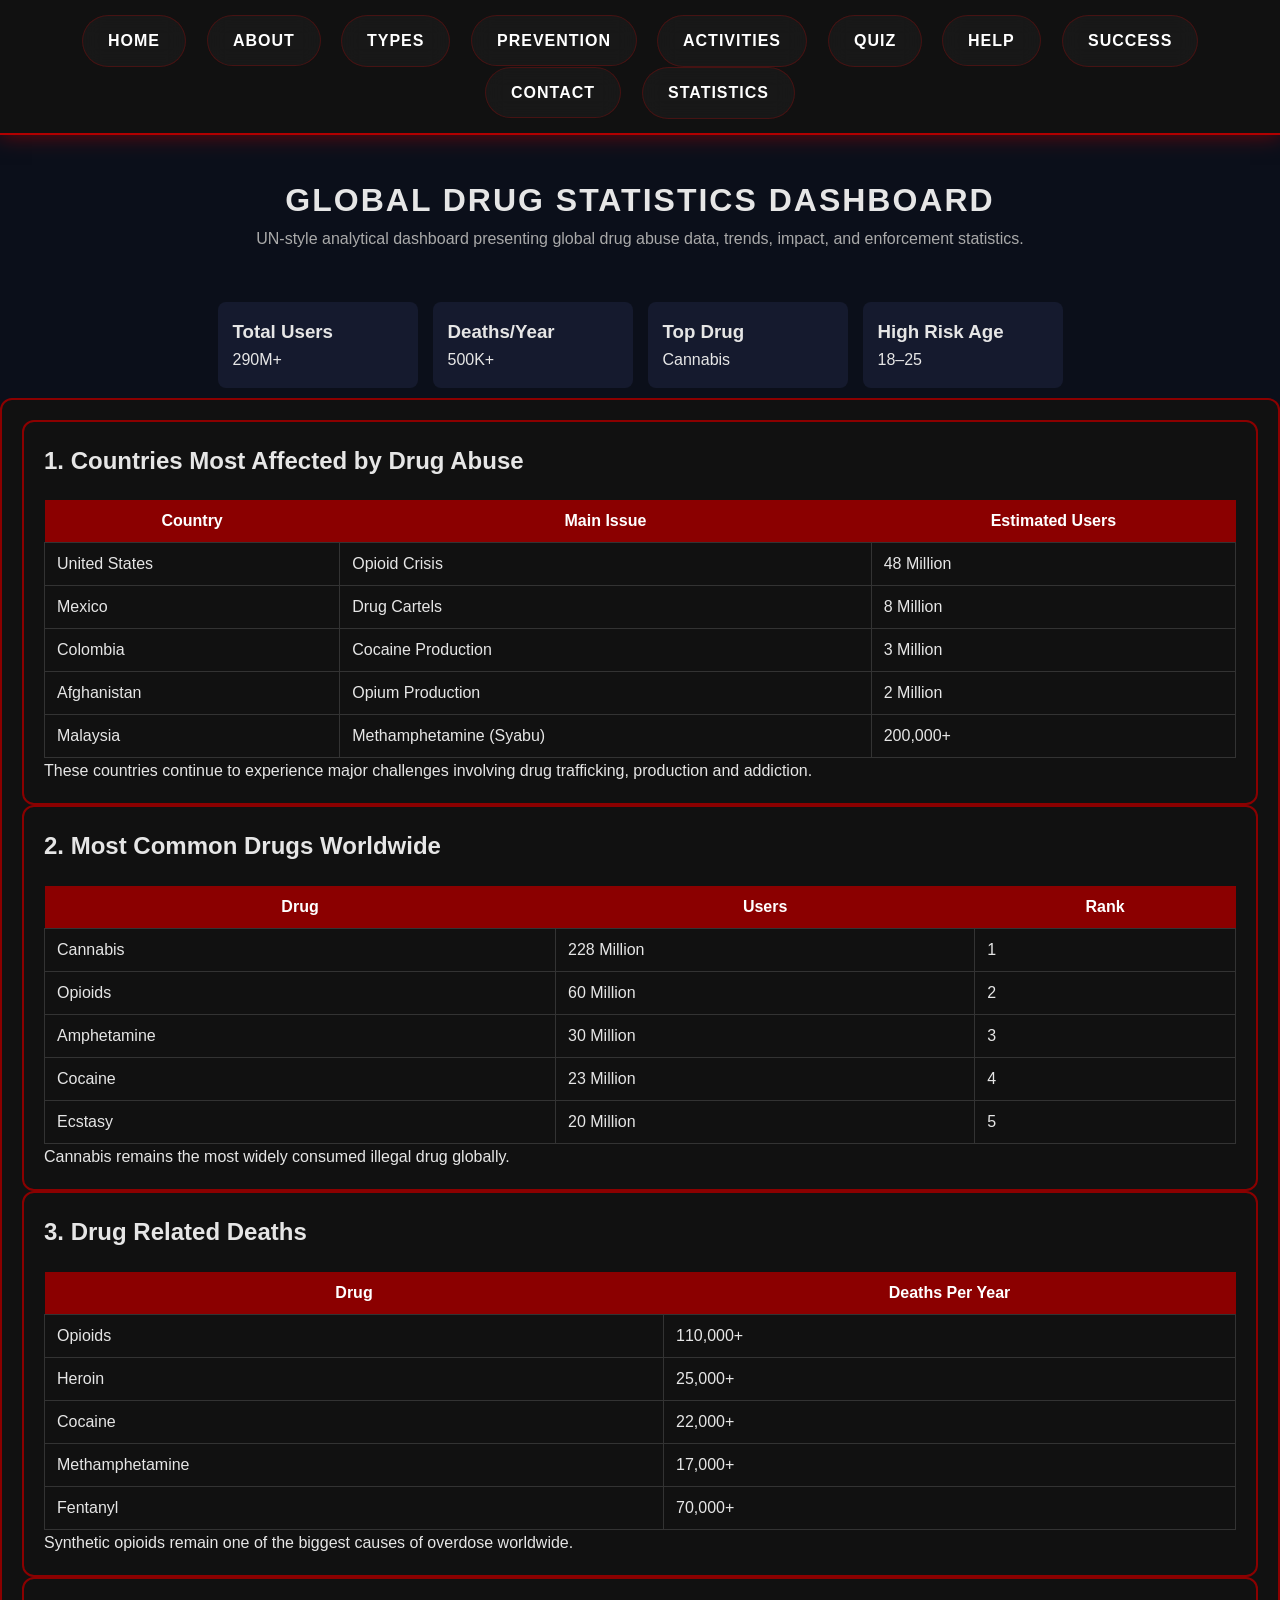
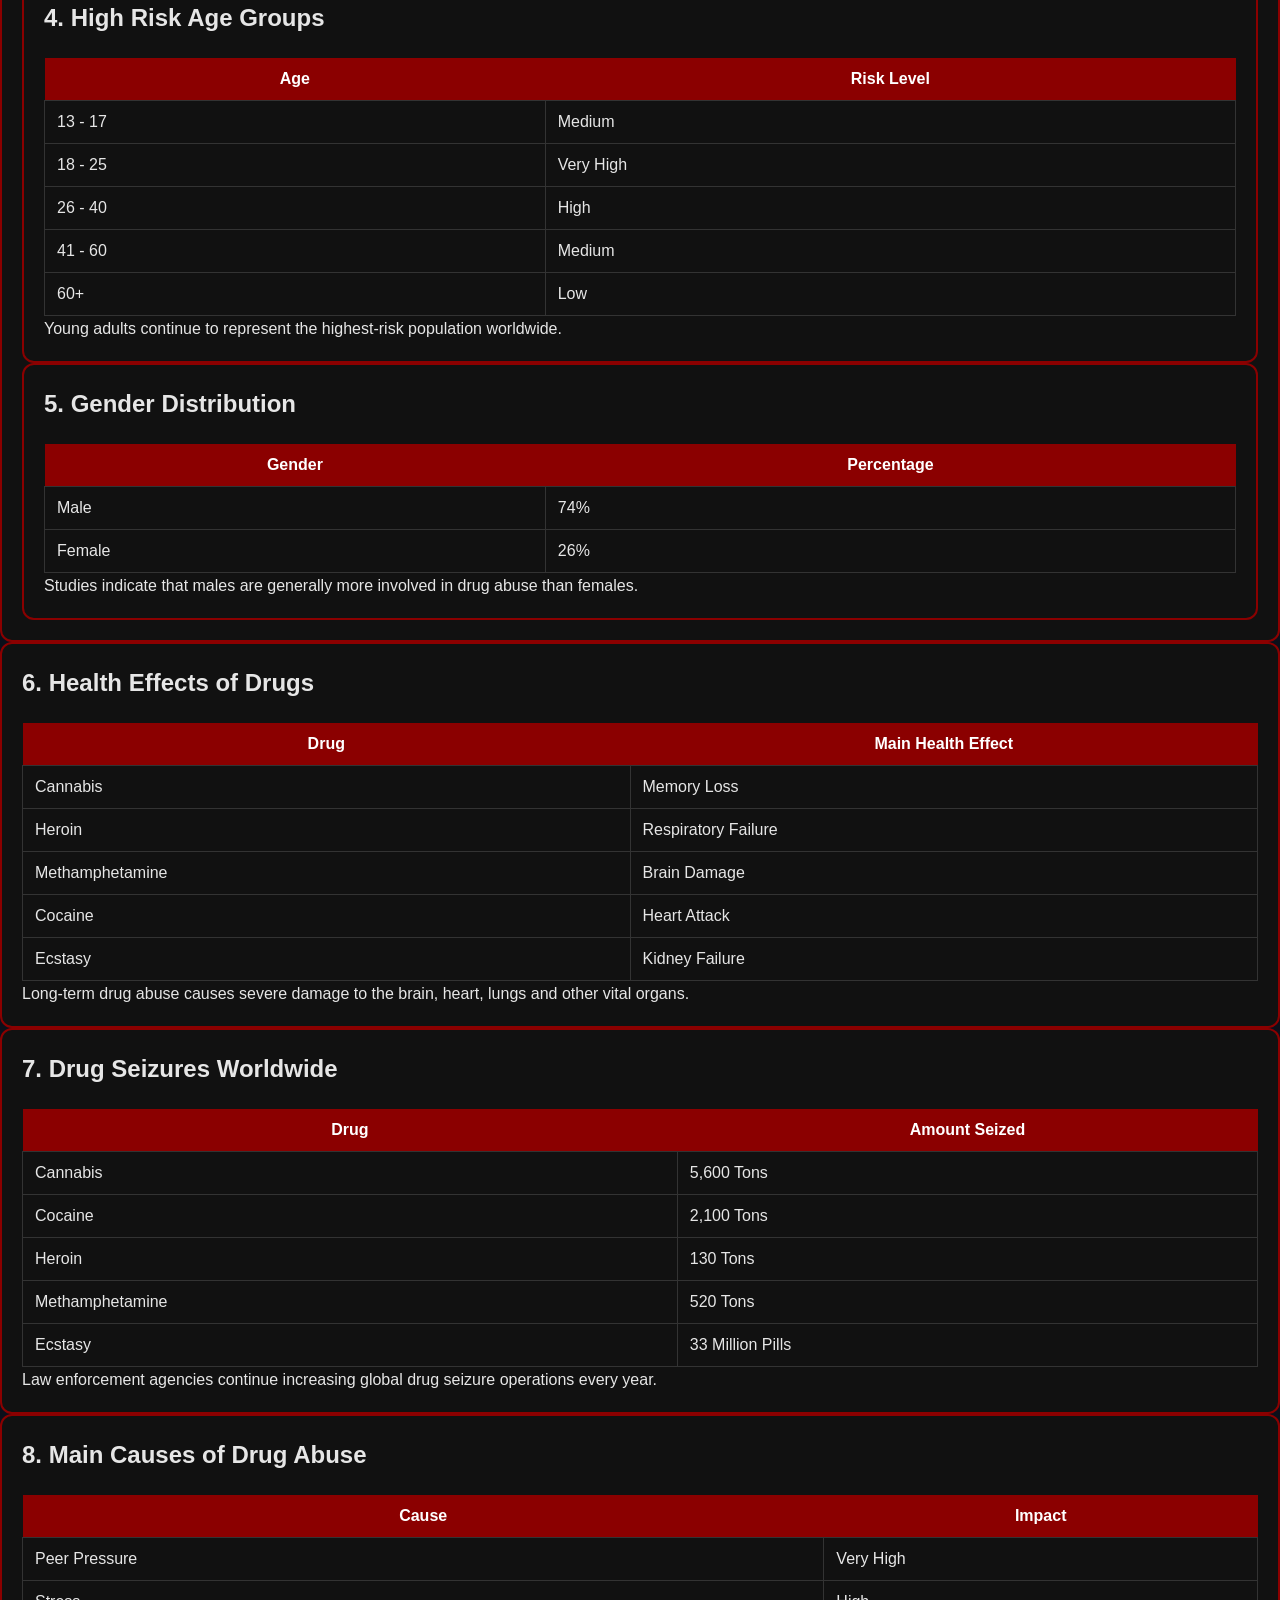
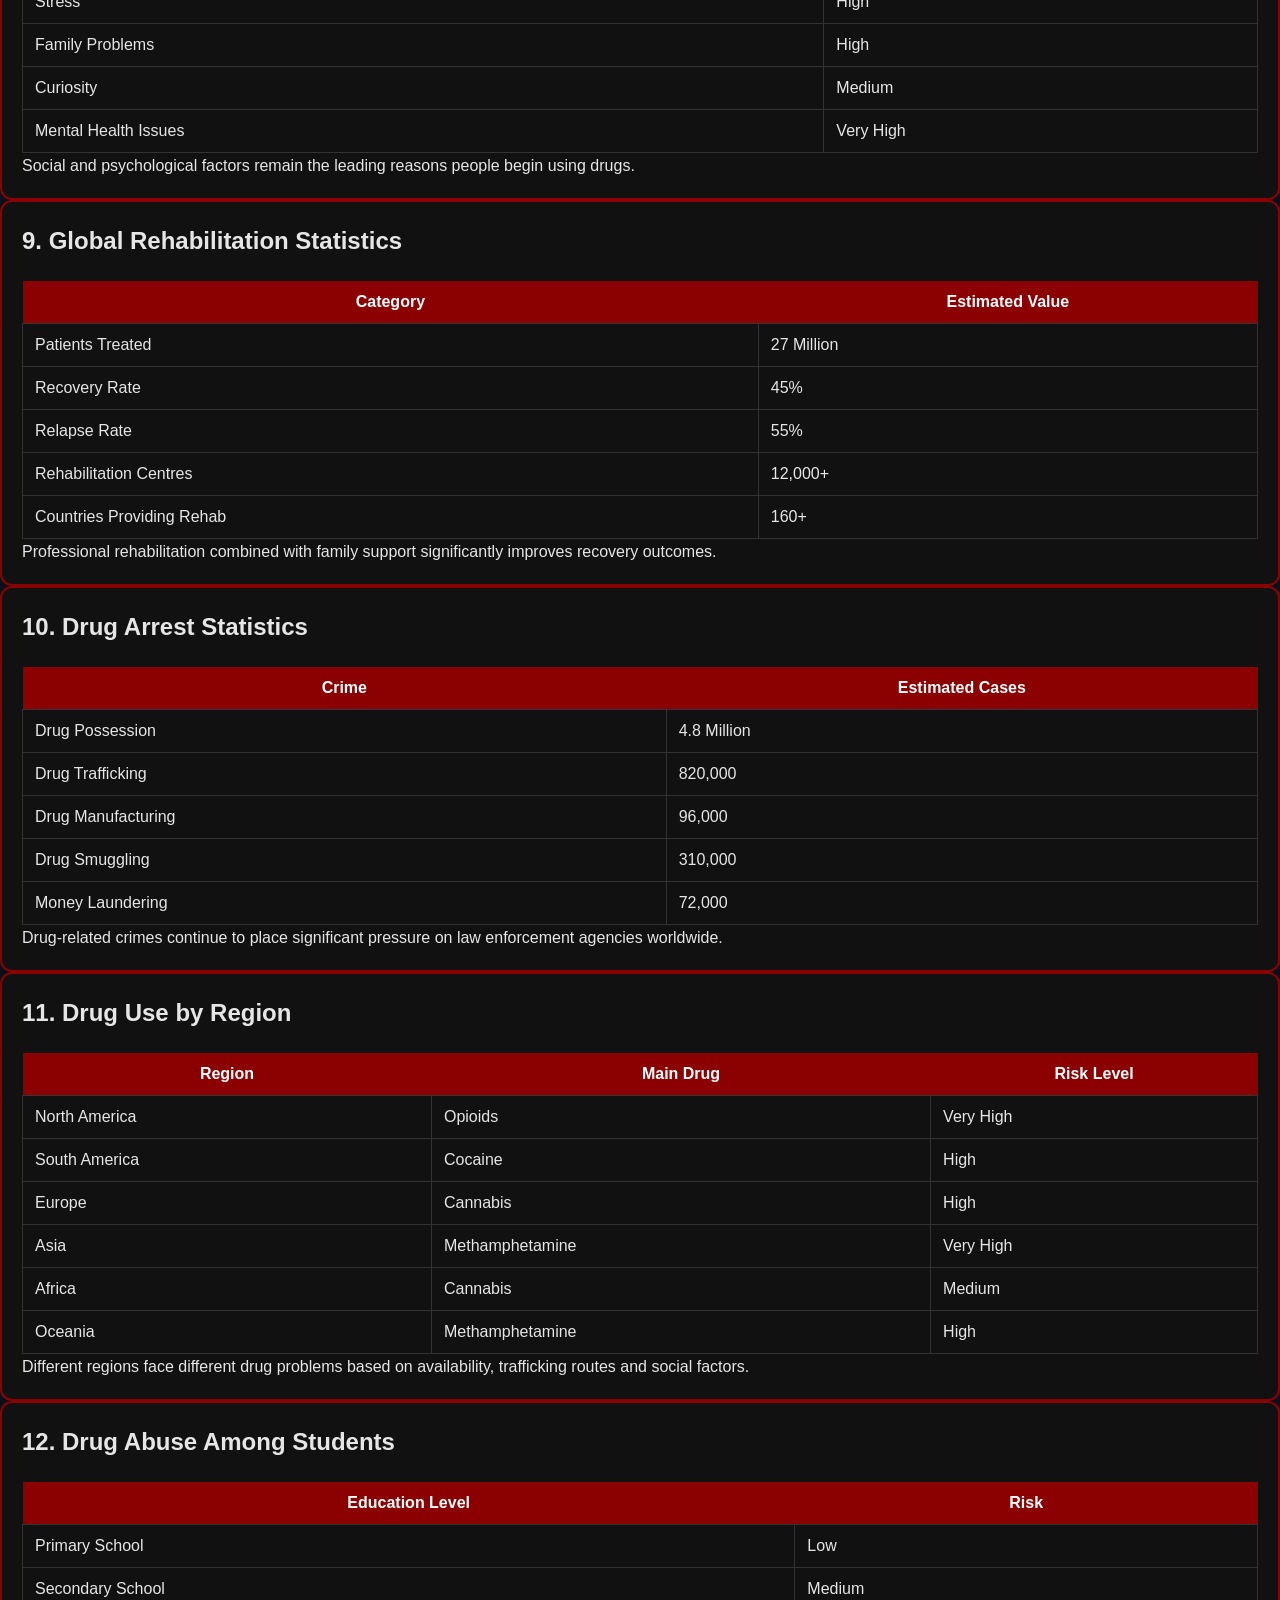
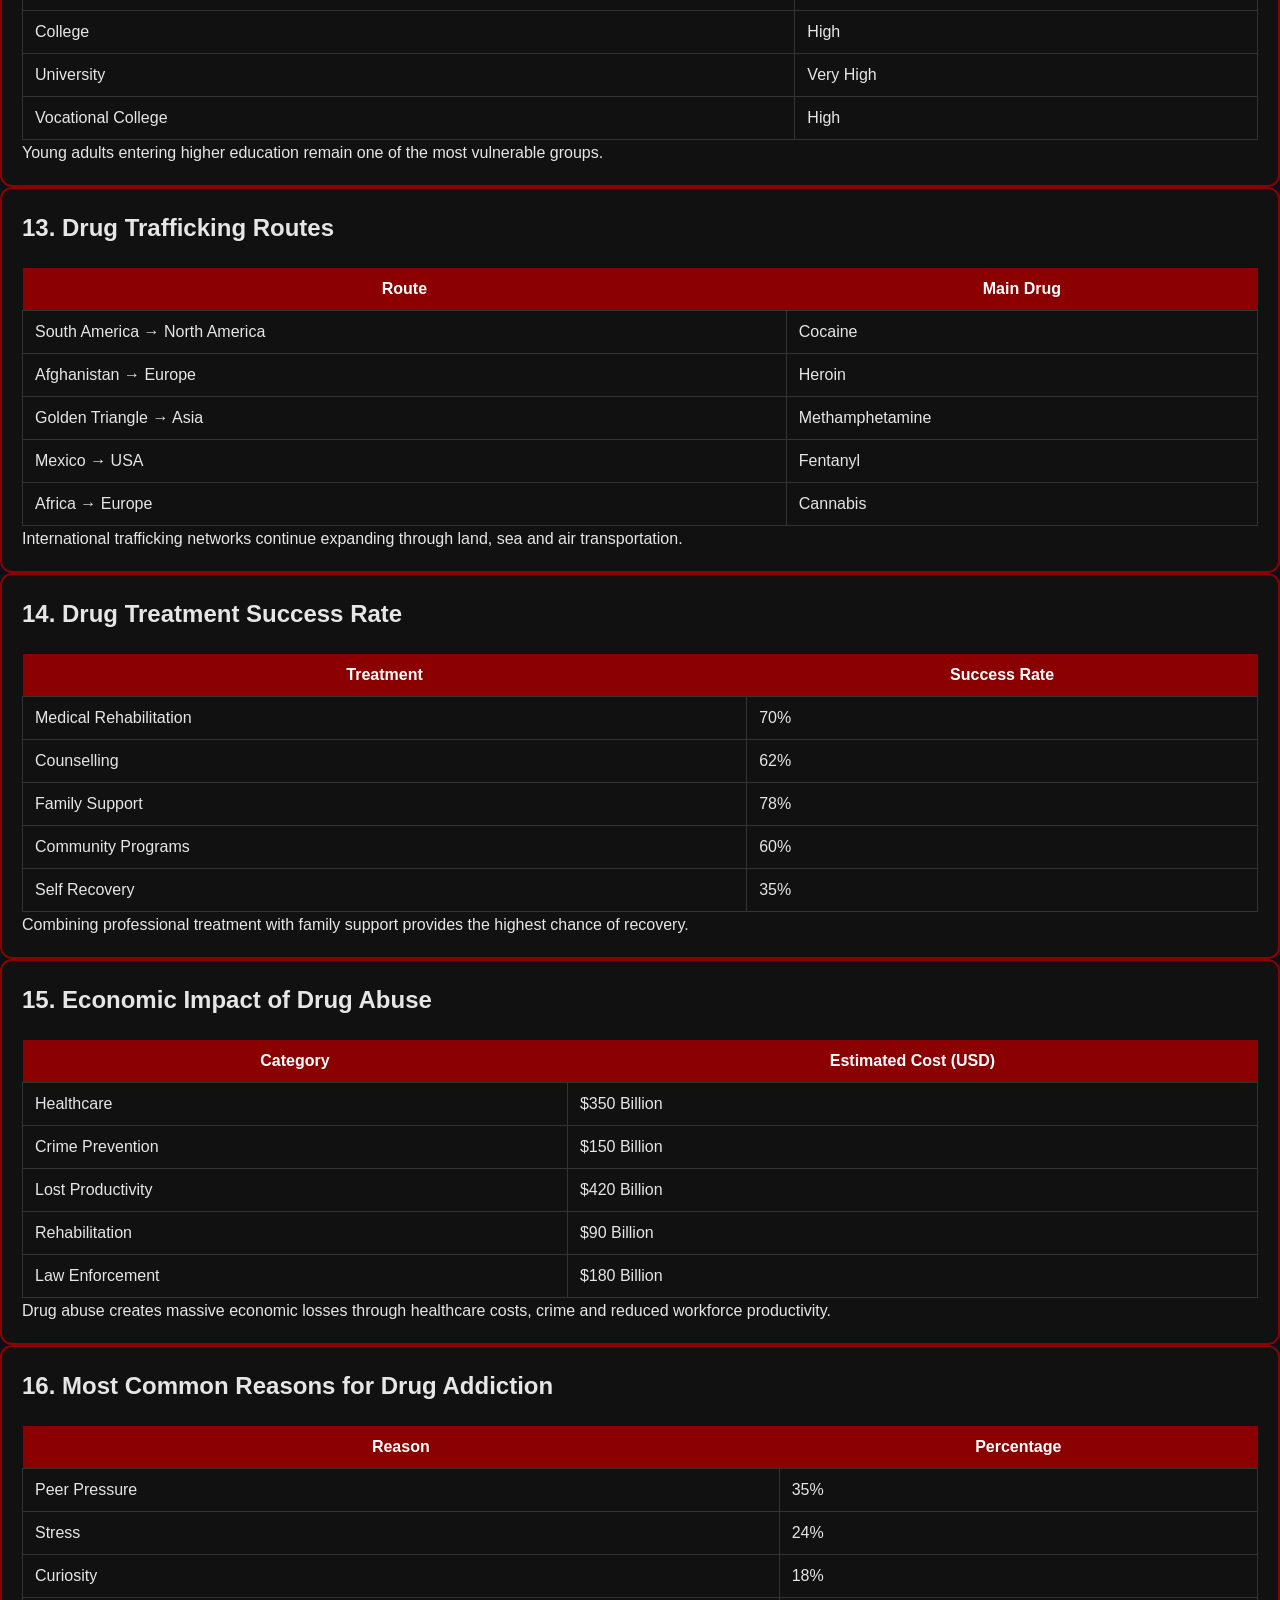
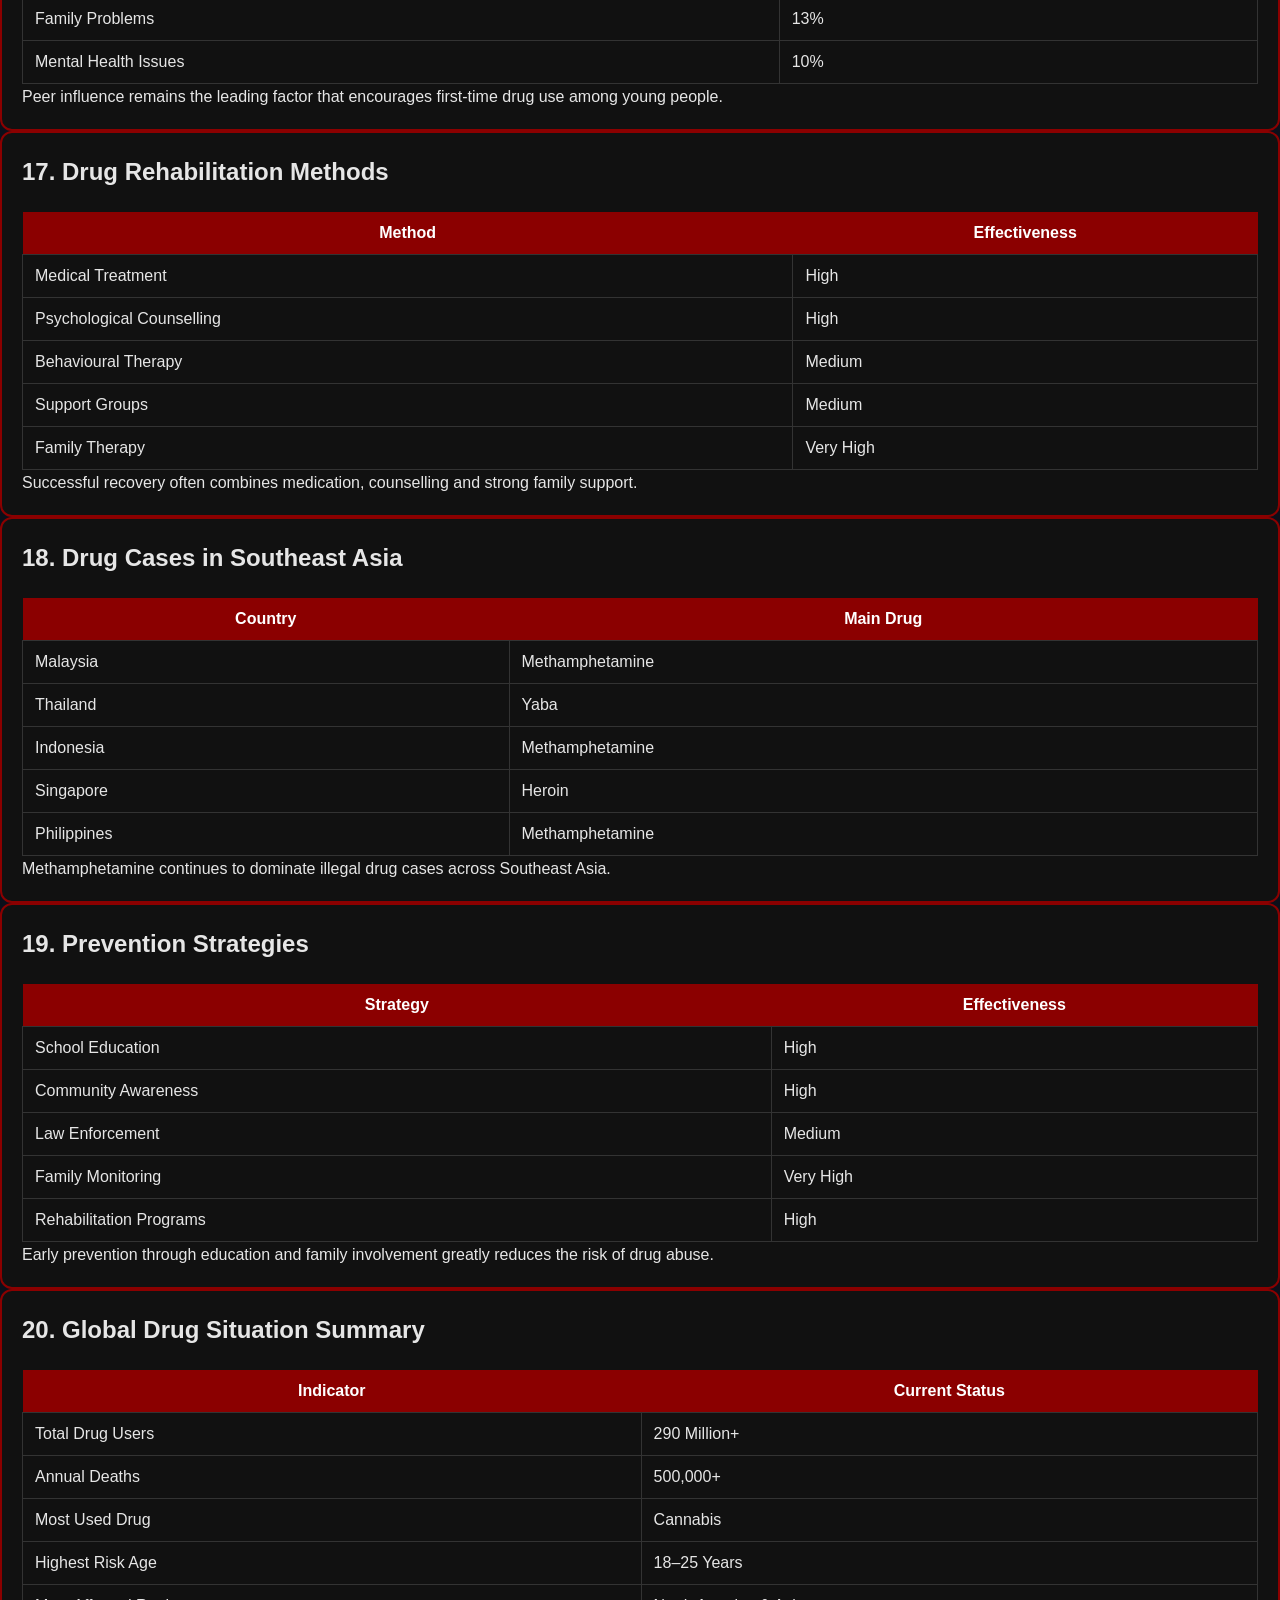
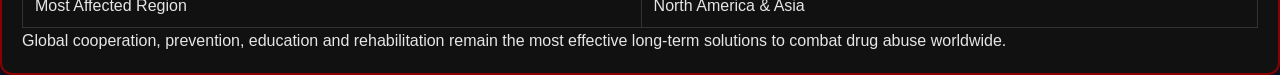
<file: statistic.html>
<html>
<head>
<meta charset="UTF-8">
<meta name="viewport" content="width=device-width, initial-scale=1.0">
<title>Global Drug Statistics Dashboard</title>
<link rel="stylesheet" href="drugstyle.css">
</head>

<body style="background:#0b0f1a; color:#e6e6e6; font-family:Arial;">


<nav style="background:#111; padding:15px;">
    <a href="index.html">Home</a>
    <a href="about.html">About</a>
    <a href="types.html">Types</a>
    <a href="tips.html">Prevention</a>
    <a href="activities.html">Activities</a>
    <a href="quiz.html">Quiz</a>
    <a href="help.html">Help</a>
    <a href="success.html">Success</a>
    <a href="contact.html">Contact</a>
    <a href="statistic.html">Statistics</a>
</nav>

<!-- HEADER -->
<section style="padding:40px; text-align:center;">
    <h1 style="font-size:32px; letter-spacing:2px;">
        GLOBAL DRUG STATISTICS DASHBOARD
    </h1>
    <p style="max-width:800px; margin:auto; color:#aaa;">
        UN-style analytical dashboard presenting global drug abuse data, trends, impact, and enforcement statistics.
    </p>
</section>

<!-- SUMMARY CARDS -->
<section style="display:flex; gap:15px; justify-content:center; flex-wrap:wrap; padding:10px 20px;">

<div style="background:#151a2e; padding:15px; width:200px; border-radius:8px;">
<h3>Total Users</h3>
<p>290M+</p>
</div>

<div style="background:#151a2e; padding:15px; width:200px; border-radius:8px;">
<h3>Deaths/Year</h3>
<p>500K+</p>
</div>

<div style="background:#151a2e; padding:15px; width:200px; border-radius:8px;">
<h3>Top Drug</h3>
<p>Cannabis</p>
</div>

<div style="background:#151a2e; padding:15px; width:200px; border-radius:8px;">
<h3>High Risk Age</h3>
<p>18–25</p>
</div>

</section>


<div class="card">

<!-- TABLE 1 -->
<div class="card">
<h2>1. Countries Most Affected by Drug Abuse</h2>

<table>
<tr>
<th>Country</th>
<th>Main Issue</th>
<th>Estimated Users</th>
</tr>

<tr>
<td>United States</td>
<td>Opioid Crisis</td>
<td>48 Million</td>
</tr>

<tr>
<td>Mexico</td>
<td>Drug Cartels</td>
<td>8 Million</td>
</tr>

<tr>
<td>Colombia</td>
<td>Cocaine Production</td>
<td>3 Million</td>
</tr>

<tr>
<td>Afghanistan</td>
<td>Opium Production</td>
<td>2 Million</td>
</tr>

<tr>
<td>Malaysia</td>
<td>Methamphetamine (Syabu)</td>
<td>200,000+</td>
</tr>

</table>

<p>
These countries continue to experience major challenges involving drug trafficking,
production and addiction.
</p>

</div>

<!-- TABLE 2 -->

<div class="card">

<h2>2. Most Common Drugs Worldwide</h2>

<table>

<tr>
<th>Drug</th>
<th>Users</th>
<th>Rank</th>
</tr>

<tr>
<td>Cannabis</td>
<td>228 Million</td>
<td>1</td>
</tr>

<tr>
<td>Opioids</td>
<td>60 Million</td>
<td>2</td>
</tr>

<tr>
<td>Amphetamine</td>
<td>30 Million</td>
<td>3</td>
</tr>

<tr>
<td>Cocaine</td>
<td>23 Million</td>
<td>4</td>
</tr>

<tr>
<td>Ecstasy</td>
<td>20 Million</td>
<td>5</td>
</tr>

</table>

<p>
Cannabis remains the most widely consumed illegal drug globally.
</p>

</div>

<!-- TABLE 3 -->

<div class="card">

<h2>3. Drug Related Deaths</h2>

<table>

<tr>
<th>Drug</th>
<th>Deaths Per Year</th>
</tr>

<tr>
<td>Opioids</td>
<td>110,000+</td>
</tr>

<tr>
<td>Heroin</td>
<td>25,000+</td>
</tr>

<tr>
<td>Cocaine</td>
<td>22,000+</td>
</tr>

<tr>
<td>Methamphetamine</td>
<td>17,000+</td>
</tr>

<tr>
<td>Fentanyl</td>
<td>70,000+</td>
</tr>

</table>

<p>
Synthetic opioids remain one of the biggest causes of overdose worldwide.
</p>

</div>

<!-- TABLE 4 -->

<div class="card">

<h2>4. High Risk Age Groups</h2>

<table>

<tr>
<th>Age</th>
<th>Risk Level</th>
</tr>

<tr>
<td>13 - 17</td>
<td>Medium</td>
</tr>

<tr>
<td>18 - 25</td>
<td>Very High</td>
</tr>

<tr>
<td>26 - 40</td>
<td>High</td>
</tr>

<tr>
<td>41 - 60</td>
<td>Medium</td>
</tr>

<tr>
<td>60+</td>
<td>Low</td>
</tr>

</table>

<p>
Young adults continue to represent the highest-risk population worldwide.
</p>

</div>

<!-- TABLE 5 -->

<div class="card">

<h2>5. Gender Distribution</h2>

<table>

<tr>
<th>Gender</th>
<th>Percentage</th>
</tr>

<tr>
<td>Male</td>
<td>74%</td>
</tr>

<tr>
<td>Female</td>
<td>26%</td>
</tr>

</table>

<p>
Studies indicate that males are generally more involved in drug abuse than females.
</p>

</div>

</div>



<!-- TABLE 6 -->

<div class="card">

<h2>6. Health Effects of Drugs</h2>

<table>

<tr>
<th>Drug</th>
<th>Main Health Effect</th>
</tr>

<tr>
<td>Cannabis</td>
<td>Memory Loss</td>
</tr>

<tr>
<td>Heroin</td>
<td>Respiratory Failure</td>
</tr>

<tr>
<td>Methamphetamine</td>
<td>Brain Damage</td>
</tr>

<tr>
<td>Cocaine</td>
<td>Heart Attack</td>
</tr>

<tr>
<td>Ecstasy</td>
<td>Kidney Failure</td>
</tr>

</table>

<p>
Long-term drug abuse causes severe damage to the brain, heart, lungs and other vital organs.
</p>

</div>

<!-- TABLE 7 -->

<div class="card">

<h2>7. Drug Seizures Worldwide</h2>

<table>

<tr>
<th>Drug</th>
<th>Amount Seized</th>
</tr>

<tr>
<td>Cannabis</td>
<td>5,600 Tons</td>
</tr>

<tr>
<td>Cocaine</td>
<td>2,100 Tons</td>
</tr>

<tr>
<td>Heroin</td>
<td>130 Tons</td>
</tr>

<tr>
<td>Methamphetamine</td>
<td>520 Tons</td>
</tr>

<tr>
<td>Ecstasy</td>
<td>33 Million Pills</td>
</tr>

</table>

<p>
Law enforcement agencies continue increasing global drug seizure operations every year.
</p>

</div>

<!-- TABLE 8 -->

<div class="card">

<h2>8. Main Causes of Drug Abuse</h2>

<table>

<tr>
<th>Cause</th>
<th>Impact</th>
</tr>

<tr>
<td>Peer Pressure</td>
<td>Very High</td>
</tr>

<tr>
<td>Stress</td>
<td>High</td>
</tr>

<tr>
<td>Family Problems</td>
<td>High</td>
</tr>

<tr>
<td>Curiosity</td>
<td>Medium</td>
</tr>

<tr>
<td>Mental Health Issues</td>
<td>Very High</td>
</tr>

</table>

<p>
Social and psychological factors remain the leading reasons people begin using drugs.
</p>

</div>

<!-- TABLE 9 -->

<div class="card">

<h2>9. Global Rehabilitation Statistics</h2>

<table>

<tr>
<th>Category</th>
<th>Estimated Value</th>
</tr>

<tr>
<td>Patients Treated</td>
<td>27 Million</td>
</tr>

<tr>
<td>Recovery Rate</td>
<td>45%</td>
</tr>

<tr>
<td>Relapse Rate</td>
<td>55%</td>
</tr>

<tr>
<td>Rehabilitation Centres</td>
<td>12,000+</td>
</tr>

<tr>
<td>Countries Providing Rehab</td>
<td>160+</td>
</tr>

</table>

<p>
Professional rehabilitation combined with family support significantly improves recovery outcomes.
</p>

</div>

<!-- TABLE 10 -->

<div class="card">

<h2>10. Drug Arrest Statistics</h2>

<table>

<tr>
<th>Crime</th>
<th>Estimated Cases</th>
</tr>

<tr>
<td>Drug Possession</td>
<td>4.8 Million</td>
</tr>

<tr>
<td>Drug Trafficking</td>
<td>820,000</td>
</tr>

<tr>
<td>Drug Manufacturing</td>
<td>96,000</td>
</tr>

<tr>
<td>Drug Smuggling</td>
<td>310,000</td>
</tr>

<tr>
<td>Money Laundering</td>
<td>72,000</td>
</tr>

</table>

<p>
Drug-related crimes continue to place significant pressure on law enforcement agencies worldwide.
</p>

</div>

<!-- ===================== PART 3 ===================== -->

<!-- TABLE 11 -->

<div class="card">

<h2>11. Drug Use by Region</h2>

<table>

<tr>
<th>Region</th>
<th>Main Drug</th>
<th>Risk Level</th>
</tr>

<tr>
<td>North America</td>
<td>Opioids</td>
<td>Very High</td>
</tr>

<tr>
<td>South America</td>
<td>Cocaine</td>
<td>High</td>
</tr>

<tr>
<td>Europe</td>
<td>Cannabis</td>
<td>High</td>
</tr>

<tr>
<td>Asia</td>
<td>Methamphetamine</td>
<td>Very High</td>
</tr>

<tr>
<td>Africa</td>
<td>Cannabis</td>
<td>Medium</td>
</tr>

<tr>
<td>Oceania</td>
<td>Methamphetamine</td>
<td>High</td>
</tr>

</table>

<p>
Different regions face different drug problems based on availability, trafficking routes and social factors.
</p>

</div>

<!-- TABLE 12 -->

<div class="card">

<h2>12. Drug Abuse Among Students</h2>

<table>

<tr>
<th>Education Level</th>
<th>Risk</th>
</tr>

<tr>
<td>Primary School</td>
<td>Low</td>
</tr>

<tr>
<td>Secondary School</td>
<td>Medium</td>
</tr>

<tr>
<td>College</td>
<td>High</td>
</tr>

<tr>
<td>University</td>
<td>Very High</td>
</tr>

<tr>
<td>Vocational College</td>
<td>High</td>
</tr>

</table>

<p>
Young adults entering higher education remain one of the most vulnerable groups.
</p>

</div>

<!-- TABLE 13 -->

<div class="card">

<h2>13. Drug Trafficking Routes</h2>

<table>

<tr>
<th>Route</th>
<th>Main Drug</th>
</tr>

<tr>
<td>South America → North America</td>
<td>Cocaine</td>
</tr>

<tr>
<td>Afghanistan → Europe</td>
<td>Heroin</td>
</tr>

<tr>
<td>Golden Triangle → Asia</td>
<td>Methamphetamine</td>
</tr>

<tr>
<td>Mexico → USA</td>
<td>Fentanyl</td>
</tr>

<tr>
<td>Africa → Europe</td>
<td>Cannabis</td>
</tr>

</table>

<p>
International trafficking networks continue expanding through land, sea and air transportation.
</p>

</div>

<!-- TABLE 14 -->

<div class="card">

<h2>14. Drug Treatment Success Rate</h2>

<table>

<tr>
<th>Treatment</th>
<th>Success Rate</th>
</tr>

<tr>
<td>Medical Rehabilitation</td>
<td>70%</td>
</tr>

<tr>
<td>Counselling</td>
<td>62%</td>
</tr>

<tr>
<td>Family Support</td>
<td>78%</td>
</tr>

<tr>
<td>Community Programs</td>
<td>60%</td>
</tr>

<tr>
<td>Self Recovery</td>
<td>35%</td>
</tr>

</table>

<p>
Combining professional treatment with family support provides the highest chance of recovery.
</p>

</div>

<!-- TABLE 15 -->

<div class="card">

<h2>15. Economic Impact of Drug Abuse</h2>

<table>

<tr>
<th>Category</th>
<th>Estimated Cost (USD)</th>
</tr>

<tr>
<td>Healthcare</td>
<td>$350 Billion</td>
</tr>

<tr>
<td>Crime Prevention</td>
<td>$150 Billion</td>
</tr>

<tr>
<td>Lost Productivity</td>
<td>$420 Billion</td>
</tr>

<tr>
<td>Rehabilitation</td>
<td>$90 Billion</td>
</tr>

<tr>
<td>Law Enforcement</td>
<td>$180 Billion</td>
</tr>

</table>

<p>
Drug abuse creates massive economic losses through healthcare costs, crime and reduced workforce productivity.
</p>

</div>

<!-- ===================== PART 4 ===================== -->

<!-- TABLE 16 -->

<div class="card">

<h2>16. Most Common Reasons for Drug Addiction</h2>

<table>

<tr>
<th>Reason</th>
<th>Percentage</th>
</tr>

<tr>
<td>Peer Pressure</td>
<td>35%</td>
</tr>

<tr>
<td>Stress</td>
<td>24%</td>
</tr>

<tr>
<td>Curiosity</td>
<td>18%</td>
</tr>

<tr>
<td>Family Problems</td>
<td>13%</td>
</tr>

<tr>
<td>Mental Health Issues</td>
<td>10%</td>
</tr>

</table>

<p>
Peer influence remains the leading factor that encourages first-time drug use among young people.
</p>

</div>

<!-- TABLE 17 -->

<div class="card">

<h2>17. Drug Rehabilitation Methods</h2>

<table>

<tr>
<th>Method</th>
<th>Effectiveness</th>
</tr>

<tr>
<td>Medical Treatment</td>
<td>High</td>
</tr>

<tr>
<td>Psychological Counselling</td>
<td>High</td>
</tr>

<tr>
<td>Behavioural Therapy</td>
<td>Medium</td>
</tr>

<tr>
<td>Support Groups</td>
<td>Medium</td>
</tr>

<tr>
<td>Family Therapy</td>
<td>Very High</td>
</tr>

</table>

<p>
Successful recovery often combines medication, counselling and strong family support.
</p>

</div>

<!-- TABLE 18 -->

<div class="card">

<h2>18. Drug Cases in Southeast Asia</h2>

<table>

<tr>
<th>Country</th>
<th>Main Drug</th>
</tr>

<tr>
<td>Malaysia</td>
<td>Methamphetamine</td>
</tr>

<tr>
<td>Thailand</td>
<td>Yaba</td>
</tr>

<tr>
<td>Indonesia</td>
<td>Methamphetamine</td>
</tr>

<tr>
<td>Singapore</td>
<td>Heroin</td>
</tr>

<tr>
<td>Philippines</td>
<td>Methamphetamine</td>
</tr>

</table>

<p>
Methamphetamine continues to dominate illegal drug cases across Southeast Asia.
</p>

</div>

<!-- TABLE 19 -->

<div class="card">

<h2>19. Prevention Strategies</h2>

<table>

<tr>
<th>Strategy</th>
<th>Effectiveness</th>
</tr>

<tr>
<td>School Education</td>
<td>High</td>
</tr>

<tr>
<td>Community Awareness</td>
<td>High</td>
</tr>

<tr>
<td>Law Enforcement</td>
<td>Medium</td>
</tr>

<tr>
<td>Family Monitoring</td>
<td>Very High</td>
</tr>

<tr>
<td>Rehabilitation Programs</td>
<td>High</td>
</tr>

</table>

<p>
Early prevention through education and family involvement greatly reduces the risk of drug abuse.
</p>

</div>

<!-- TABLE 20 -->

<div class="card">

<h2>20. Global Drug Situation Summary</h2>

<table>

<tr>
<th>Indicator</th>
<th>Current Status</th>
</tr>

<tr>
<td>Total Drug Users</td>
<td>290 Million+</td>
</tr>

<tr>
<td>Annual Deaths</td>
<td>500,000+</td>
</tr>

<tr>
<td>Most Used Drug</td>
<td>Cannabis</td>
</tr>

<tr>
<td>Highest Risk Age</td>
<td>18–25 Years</td>
</tr>

<tr>
<td>Most Affected Region</td>
<td>North America & Asia</td>
</tr>

</table>

<p>
Global cooperation, prevention, education and rehabilitation remain the most effective long-term solutions to combat drug abuse worldwide.
</p>

</div>

<!-- ===================== END PART 4 ===================== -->

</body>
</html>
</file>
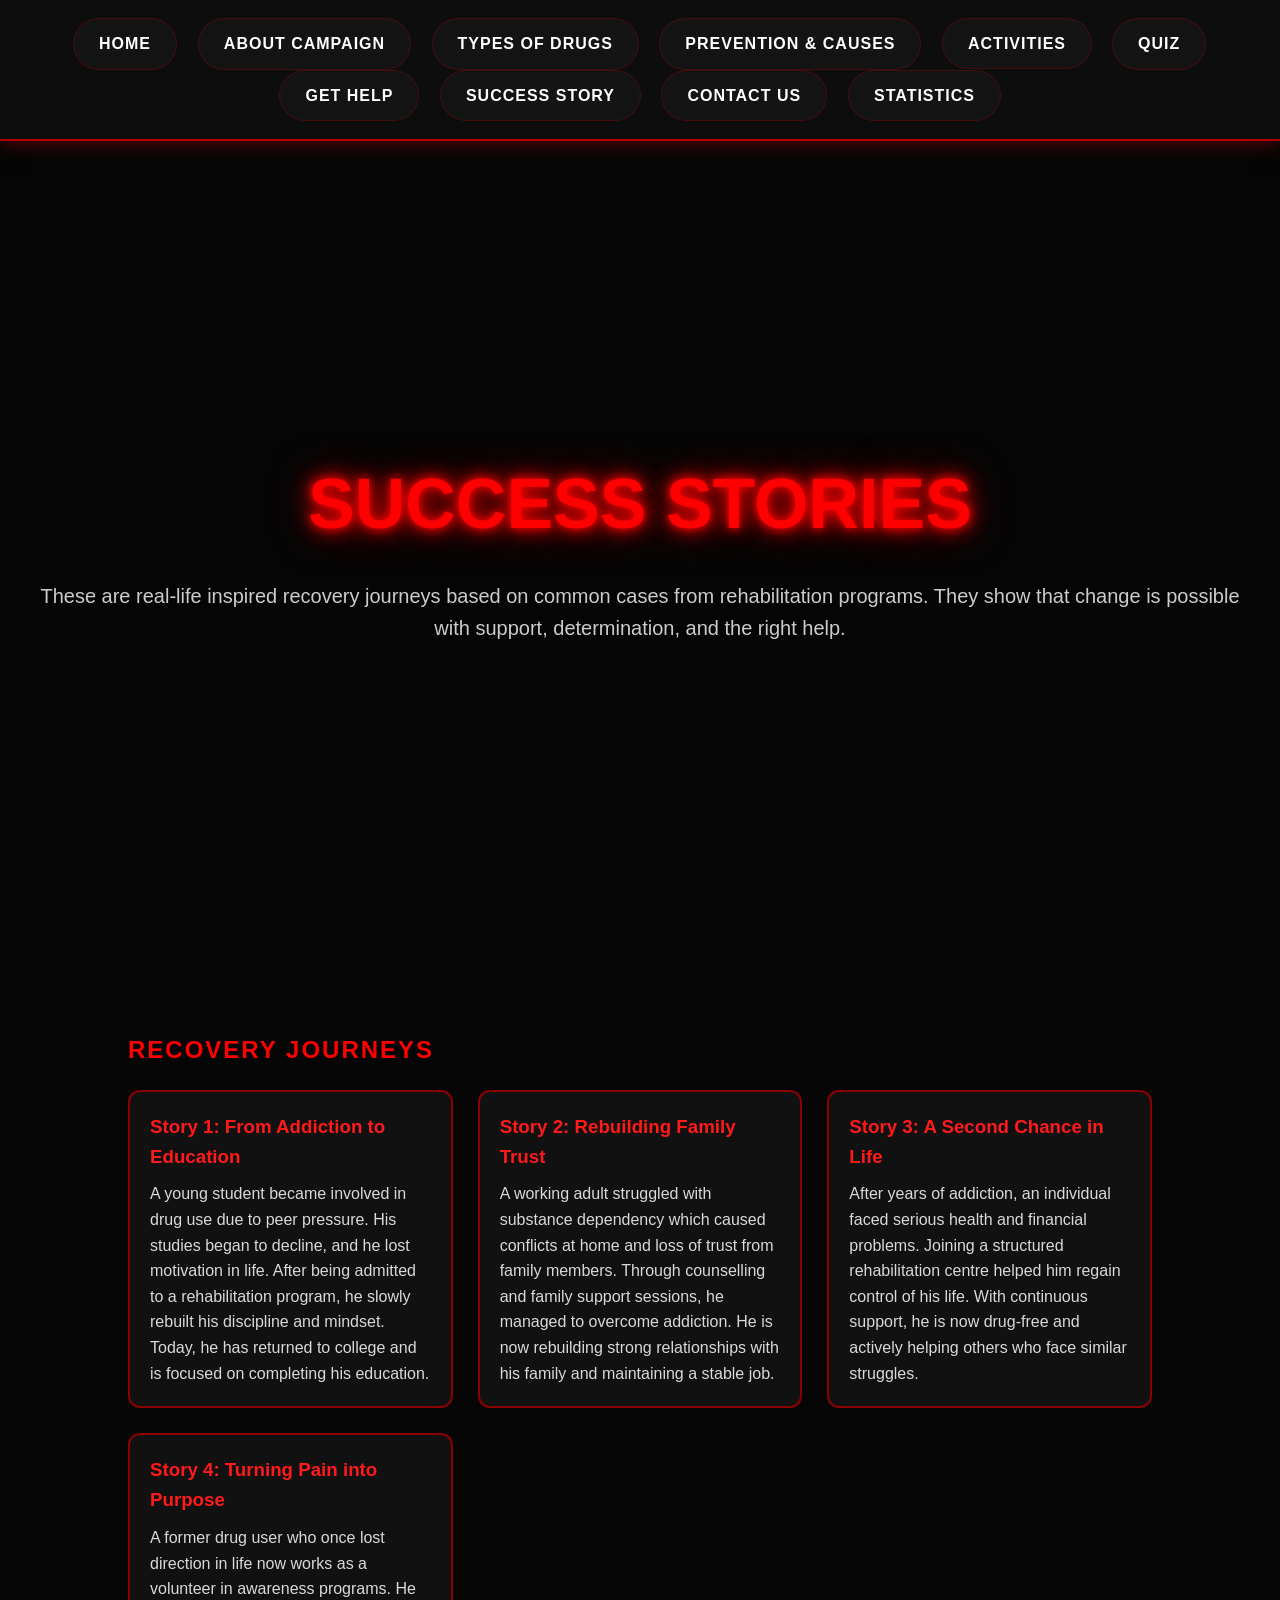
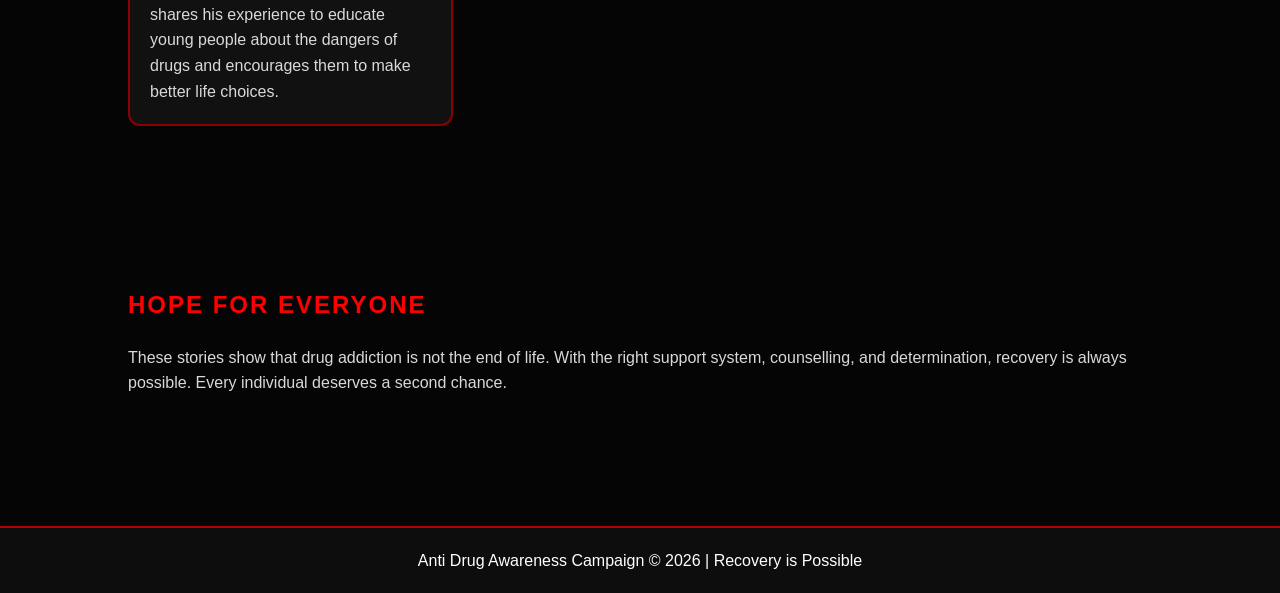
<file: success.html>
<html>
<head>
    <meta charset="UTF-8">
    <meta name="viewport" content="width=device-width, initial-scale=1.0">
    <title>Success Story - Anti Drug Awareness Campaign</title>

    <link rel="stylesheet" href="drugstyle.css">
</head>

<body>

    <nav>
        <a href="index.html">Home</a>
        <a href="about.html">About Campaign</a>
        <a href="types.html">Types of Drugs</a>
        <a href="tips.html">Prevention & Causes</a>
        <a href="activities.html">Activities</a>
        <a href="quiz.html">Quiz</a>
        <a href="help.html">Get Help</a>
        <a href="success.html">Success Story</a>
        <a href="contact.html">Contact Us</a>
        <a href="statistic.html">Statistics</a>
    </nav>

    
    <section class="hero">

        <div class="hero-content">

            <h1 class="glow">
                SUCCESS STORIES
            </h1>

            <p>
                These are real-life inspired recovery journeys based on common cases
                from rehabilitation programs. They show that change is possible
                with support, determination, and the right help.
            </p>

        </div>

    </section>

    
    <section class="section">

        <h2>Recovery Journeys</h2>

        <div class="cards">

            <div class="card">
                <h3>Story 1: From Addiction to Education</h3>
                <p>
                    A young student became involved in drug use due to peer pressure.
                    His studies began to decline, and he lost motivation in life.
                    After being admitted to a rehabilitation program, he slowly rebuilt
                    his discipline and mindset. Today, he has returned to college and
                    is focused on completing his education.
                </p>
            </div>

            <div class="card">
                <h3>Story 2: Rebuilding Family Trust</h3>
                <p>
                    A working adult struggled with substance dependency which caused
                    conflicts at home and loss of trust from family members.
                    Through counselling and family support sessions, he managed to
                    overcome addiction. He is now rebuilding strong relationships
                    with his family and maintaining a stable job.
                </p>
            </div>

            <div class="card">
                <h3>Story 3: A Second Chance in Life</h3>
                <p>
                    After years of addiction, an individual faced serious health and
                    financial problems. Joining a structured rehabilitation centre
                    helped him regain control of his life. With continuous support,
                    he is now drug-free and actively helping others who face similar struggles.
                </p>
            </div>

            <div class="card">
                <h3>Story 4: Turning Pain into Purpose</h3>
                <p>
                    A former drug user who once lost direction in life now works as a
                    volunteer in awareness programs. He shares his experience to educate
                    young people about the dangers of drugs and encourages them to make
                    better life choices.
                </p>
            </div>

        </div>

    </section>

    
    <section class="section">

        <h2>Hope for Everyone</h2>

        <p>
            These stories show that drug addiction is not the end of life.
            With the right support system, counselling, and determination,
            recovery is always possible. Every individual deserves a second chance.
        </p>

    </section>

    <footer>

        <p>
            Anti Drug Awareness Campaign © 2026 | Recovery is Possible
        </p>

    </footer>

</body>
</html>
</file>
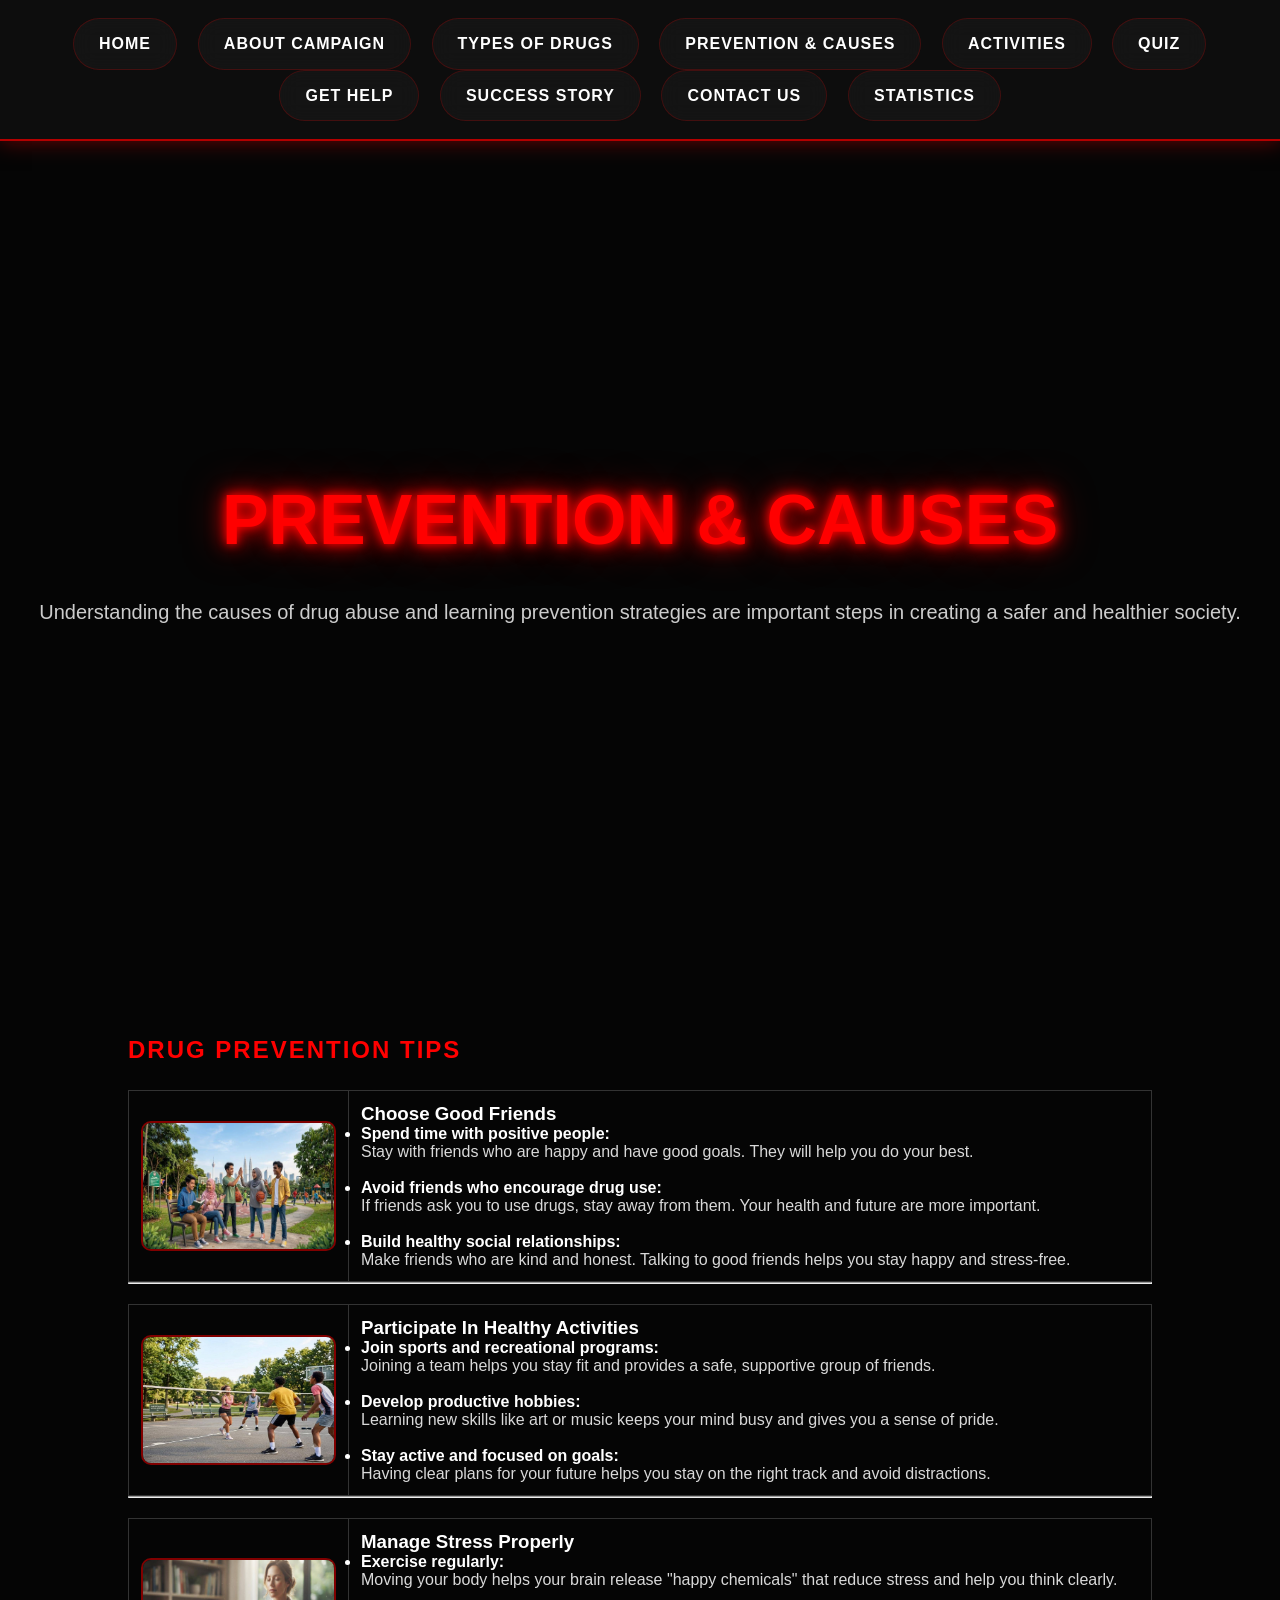
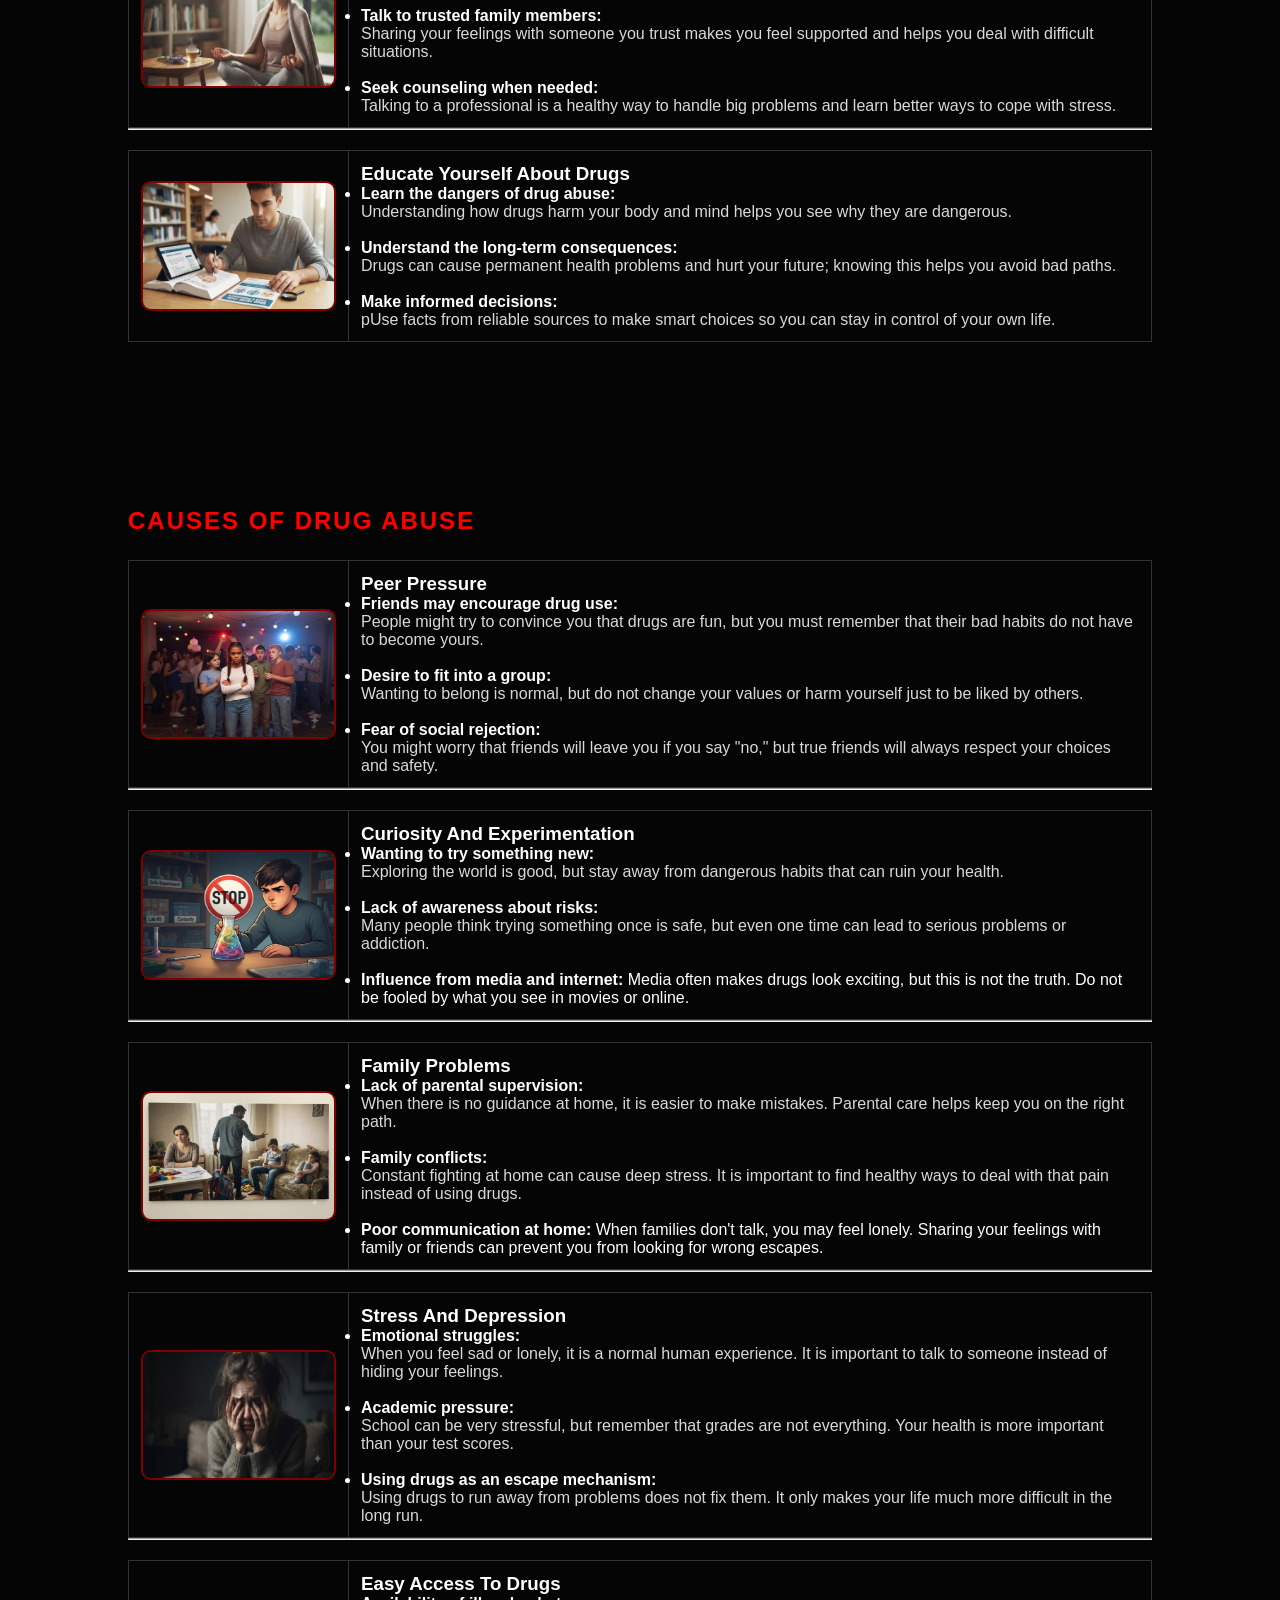
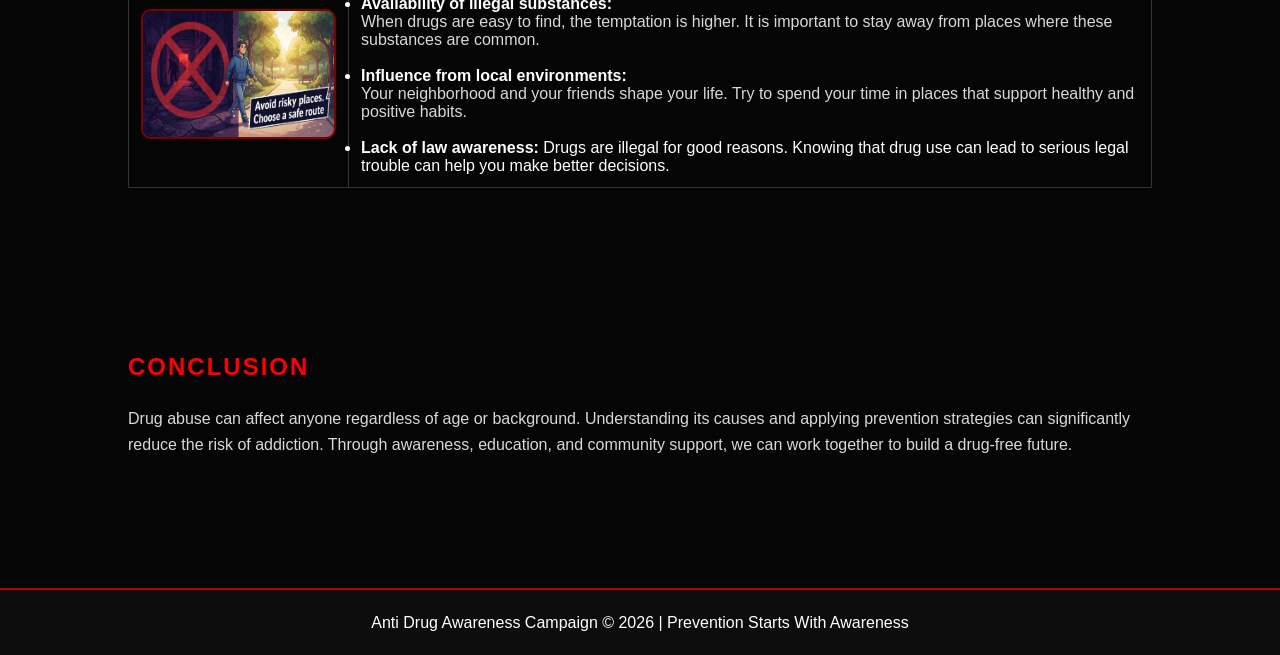
<file: tips.html>
<html>
<head>
    <meta charset="UTF-8">
    <meta name="viewport" content="width=device-width, initial-scale=1.0">
    <title>Prevention & Causes</title>

    <link rel="stylesheet" href="drugstyle.css">
</head>

<body>

    <nav>
        <a href="index.html">Home</a>
        <a href="about.html">About Campaign</a>
        <a href="types.html">Types of Drugs</a>
        <a href="tips.html">Prevention & Causes</a>
        <a href="activities.html">Activities</a>
        <a href="quiz.html">Quiz</a>
        <a href="help.html">Get Help</a>
        <a href="success.html">Success Story</a>
        <a href="contact.html">Contact Us</a>
        <a href="statistic.html">Statistics</a>
    </nav>

    <section class="hero">

        <div class="hero-content">

            <h1 class="glow">
                PREVENTION & CAUSES
            </h1>

            <p>
                Understanding the causes of drug abuse and learning
                prevention strategies are important steps in creating
                a safer and healthier society.
            </p>

        </div>

    </section>

    <section class="section">

        <h2>Drug Prevention Tips</h2>

        <table width="100%" cellpadding="15">

            <tr>
                <td width="220">
                    <img src="g9.jpg" width="200" height="130">
                </td>

                <td>
                    <h3>Choose Good Friends</h3>

                    <ul>
                    
                        <li><strong>Spend time with positive people:</strong> 
                            <p>Stay with friends who are happy and have good goals. They will help you do your best.</p> </li>
                            <br>
                        <li><strong>Avoid friends who encourage drug use:</strong> 
                            <p>If friends ask you to use drugs, stay away from them. Your health and future are more important.</p> </li>
                            <br>
                         <li><strong>Build healthy social relationships:</strong> 
                            <p>Make friends who are kind and honest. Talking to good friends helps you stay happy and stress-free.</p></li>
                    </ul>
                    
                </td>
            </tr>

        </table>

        <hr>

        <table width="100%" cellpadding="15">

            <tr>
                <td width="220">
                    <img src="g8.jpg" width="200" height="130">
                </td>

                <td>
                    <h3>Participate In Healthy Activities</h3>

                    <ul>
                       
                        <li><strong>Join sports and recreational programs:</strong> 
                            <p>Joining a team helps you stay fit and provides a safe, supportive group of friends.</p></li>
                            <br>
                        <li><strong>Develop productive hobbies:</strong>
                            <p>Learning new skills like art or music keeps your mind busy and gives you a sense of pride.</p></li>
                            <br>
                        <li><strong>Stay active and focused on goals:</strong>
                            <p>Having clear plans for your future helps you stay on the right track and avoid distractions.</p></li>

                    </ul>
                </td>
            </tr>

        </table>

        <hr>

        <table width="100%" cellpadding="15">

            <tr>
                <td width="220">
                    <img src="g7.jpg" width="200" height="130">
                </td>

                <td>
                    <h3>Manage Stress Properly</h3>

                    <ul>
                        <li><strong>Exercise regularly:</strong> 
                            <p>Moving your body helps your brain release "happy chemicals" that reduce stress and help you think clearly.</p></li>
                            <br>
                        <li><strong>Talk to trusted family members:</strong>
<p>Sharing your feelings with someone you trust makes you feel supported and helps you deal with difficult situations.</li>
                            <br>
                        <li><strong>Seek counseling when needed:</strong>
                            <p>Talking to a professional is a healthy way to handle big problems and learn better ways to cope with stress.</li>
                    </ul>
                </td>
            </tr>

        </table>

        <hr>

        <table width="100%" cellpadding="15">

            <tr>
                <td width="220">
                    <img src="g6.jpg" width="200" height="130">
                </td>

                <td>
                    <h3>Educate Yourself About Drugs</h3>

                    <ul>
                        <li><strong>Learn the dangers of drug abuse:</strong>
                            <p>Understanding how drugs harm your body and mind helps you see why they are dangerous.</li></p>
                            <br>
                        <li><strong>Understand the long-term consequences:</strong> 
                            <p>Drugs can cause permanent health problems and hurt your future; knowing this helps you avoid bad paths.</li></p>
                            <br>
                        <li><strong>Make informed decisions:</strong> 
                            <p>pUse facts from reliable sources to make smart choices so you can stay in control of your own life.</li></p>
                    </ul>
                </td>
            </tr>

        </table>

    </section>

    <section class="section">

        <h2>Causes Of Drug Abuse</h2>

        <table width="100%" cellpadding="15">

            <tr>
                <td width="220">
                    <img src="g5.jpg" width="200" height="130">
                </td>

                <td>
                    <h3>Peer Pressure</h3>

                    <ul>
                        <li><strong>Friends may encourage drug use:</strong> 
                            <p>People might try to convince you that drugs are fun, but you must remember that their bad habits do not have to become yours.</p></li>
                            <br>
                        <li><strong>Desire to fit into a group:</strong> 
                            <p>Wanting to belong is normal, but do not change your values or harm yourself just to be liked by others.</p></li>
                            <br>
                         <li><strong>Fear of social rejection:</strong> 
                            <p>You might worry that friends will leave you if you say "no," but true friends will always respect your choices and safety.</p></li>
                    </ul>
                </td>
            </tr>

        </table>

        <hr>

        <table width="100%" cellpadding="15">

            <tr>
                <td width="220">
                    <img src="g4.jpg" width="200" height="130">
                </td>

                <td>
                    <h3>Curiosity And Experimentation</h3>

                    <ul>
                        <li><strong>Wanting to try something new:</strong>
                            <p> Exploring the world is good, but stay away from dangerous habits that can ruin your health.</p></li>
                            <br>
                        <li><strong>Lack of awareness about risks:</strong> 
                            <p>Many people think trying something once is safe, but even one time can lead to serious problems or addiction.</p></li>
                            <br>
                        <li><strong>Influence from media and internet:</strong> Media often makes drugs look exciting, but this is not the truth. Do not be fooled by what you see in movies or online.</li>
                    </ul>
                </td>
            </tr>

        </table>

        <hr>

        <table width="100%" cellpadding="15">

            <tr>
                <td width="220">
                    <img src="g3.
jpg" width="200" height="130">
                </td>

                <td>
                    <h3>Family Problems</h3>

                    <ul>
                        <li><strong>Lack of parental supervision:</strong> 
                            <p>When there is no guidance at home, it is easier to make mistakes. Parental care helps keep you on the right path.</p></li>
                            <br>
                        <li><strong>Family conflicts:</strong> 
                            <p>Constant fighting at home can cause deep stress. It is important to find healthy ways to deal with that pain instead of using drugs.</p></li>
                            <br>
                        <li><strong>Poor communication at home:</strong> 
                            When families don't talk, you may feel lonely. Sharing your feelings with family or friends can prevent you from looking for wrong escapes.</li>
                    </ul>
                </td>
            </tr>

        </table>

        <hr>

        <table width="100%" cellpadding="15">

            <tr>
                <td width="220">
                    <img src="g2.jpg" width="200" height="130">
                </td>

                <td>
                    <h3>Stress And Depression</h3>

                    <ul>
                        <li><strong>Emotional struggles:</strong> 
                            <p>When you feel sad or lonely, it is a normal human experience. It is important to talk to someone instead of hiding your feelings.</p></li>
                            <br>
                        <li><strong>Academic pressure:</strong>
                            <p>School can be very stressful, but remember that grades are not everything. Your health is more important than your test scores.</p></li>
                            <br>
                        <li><strong>Using drugs as an escape mechanism:</strong> 
                            <p>Using drugs to run away from problems does not fix them. It only makes your life much more difficult in the long run.</p></li>
                    </ul>
                </td>
            </tr>

        </table>

        <hr>

        <table width="100%" cellpadding="15">

            <tr>
                <td width="220">
                    <img src="g1.jpg" width="200" height="130">
                </td>

                <td>
                    <h3>Easy Access To Drugs</h3>

                    <ul>
                        <li><strong>Availability of illegal substances:</strong>
                            <p>When drugs are easy to find, the temptation is higher. It is important to stay away from places where these substances are common.</p></li>
                            <br>
                        <li><strong>Influence from local environments:</strong> 
                            <p>Your neighborhood and your friends shape your life. Try to spend your time in places that support healthy and positive habits.</p></li>
                            <br>
                        <li><strong>Lack of law awareness:</strong> 
                            Drugs are illegal for good reasons. Knowing that drug use can lead to serious legal trouble can help you make better decisions.</li>
                    </ul>
                </td>
            </tr>

        </table>

    </section>

    <section class="section">

        <h2>Conclusion</h2>

        <p>
            Drug abuse can affect anyone regardless of age or background.
            Understanding its causes and applying prevention strategies can
            significantly reduce the risk of addiction. Through awareness,
            education, and community support, we can work together to build
            a drug-free future.
        </p>

    </section>

    <footer>

        <p>
            Anti Drug Awareness Campaign ©️ 2026 | Prevention Starts With Awareness
        </p>

    </footer>

</body>
</html>
</file>
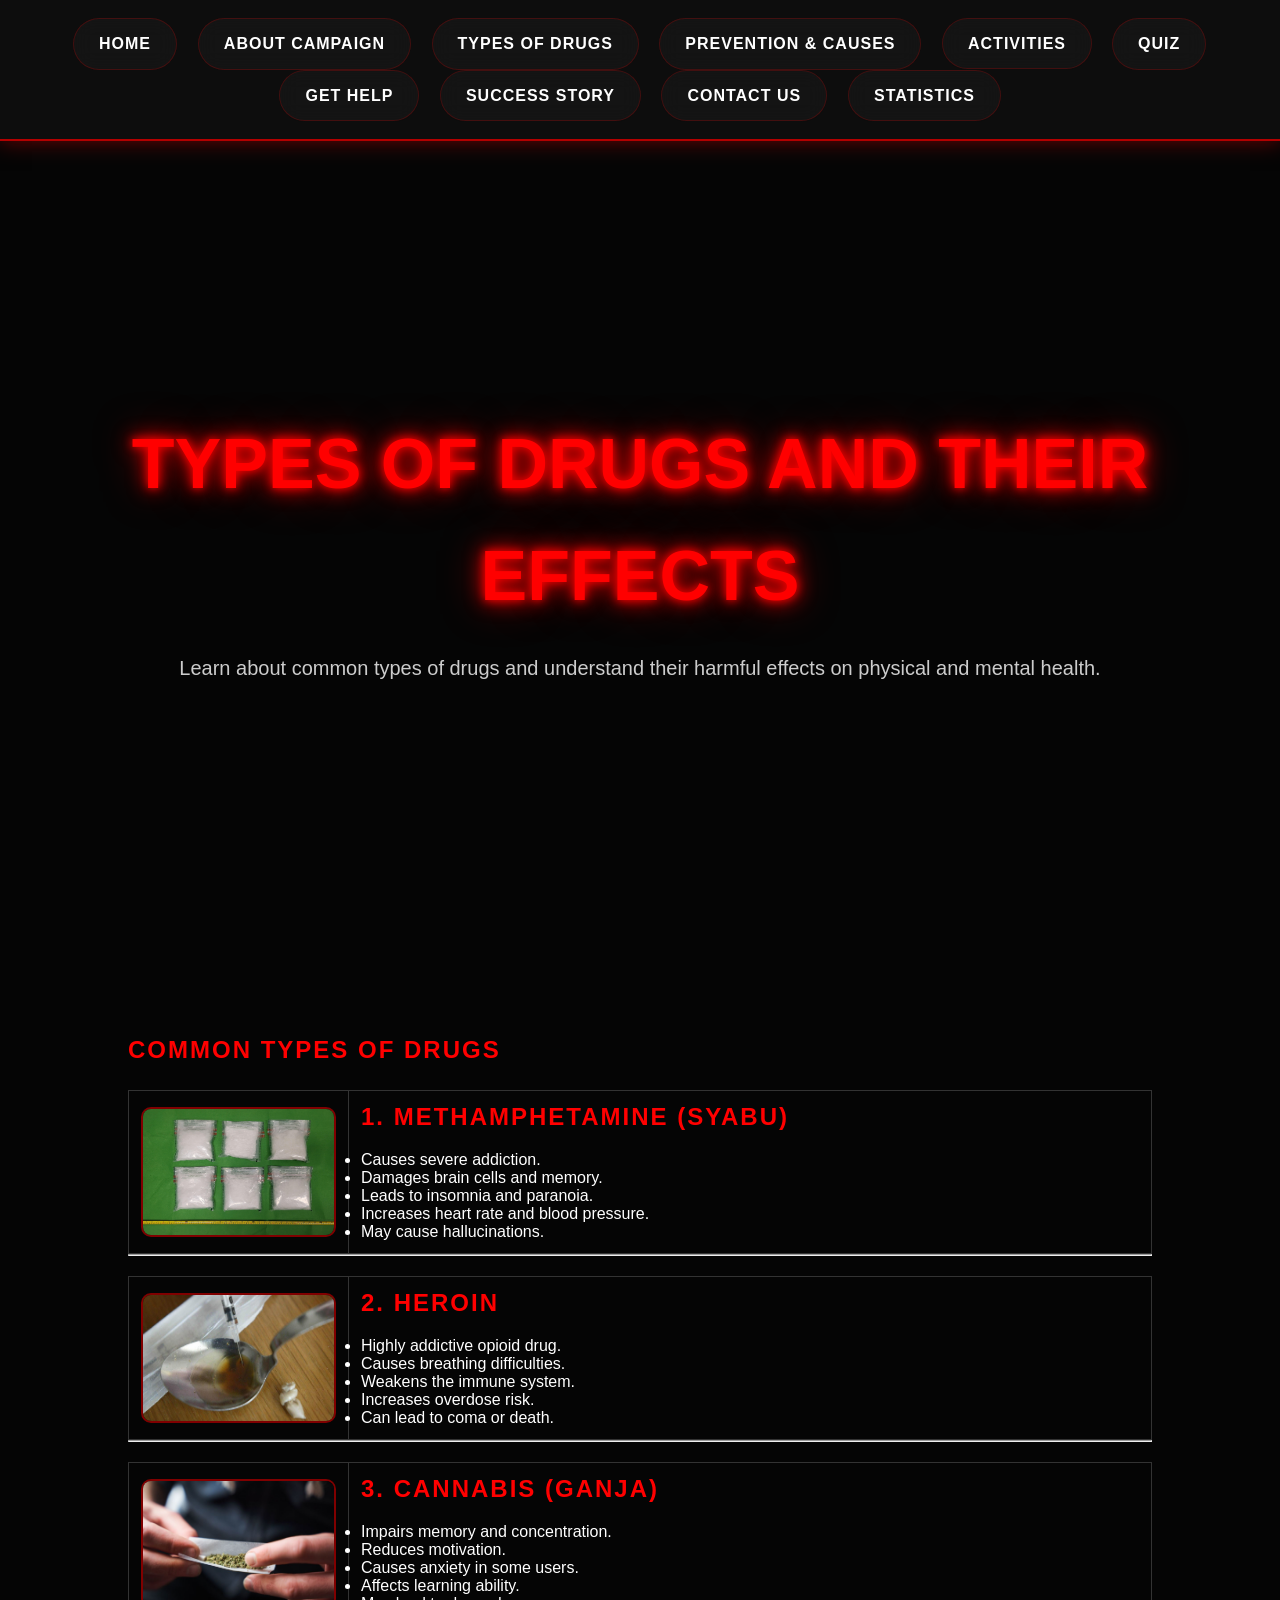
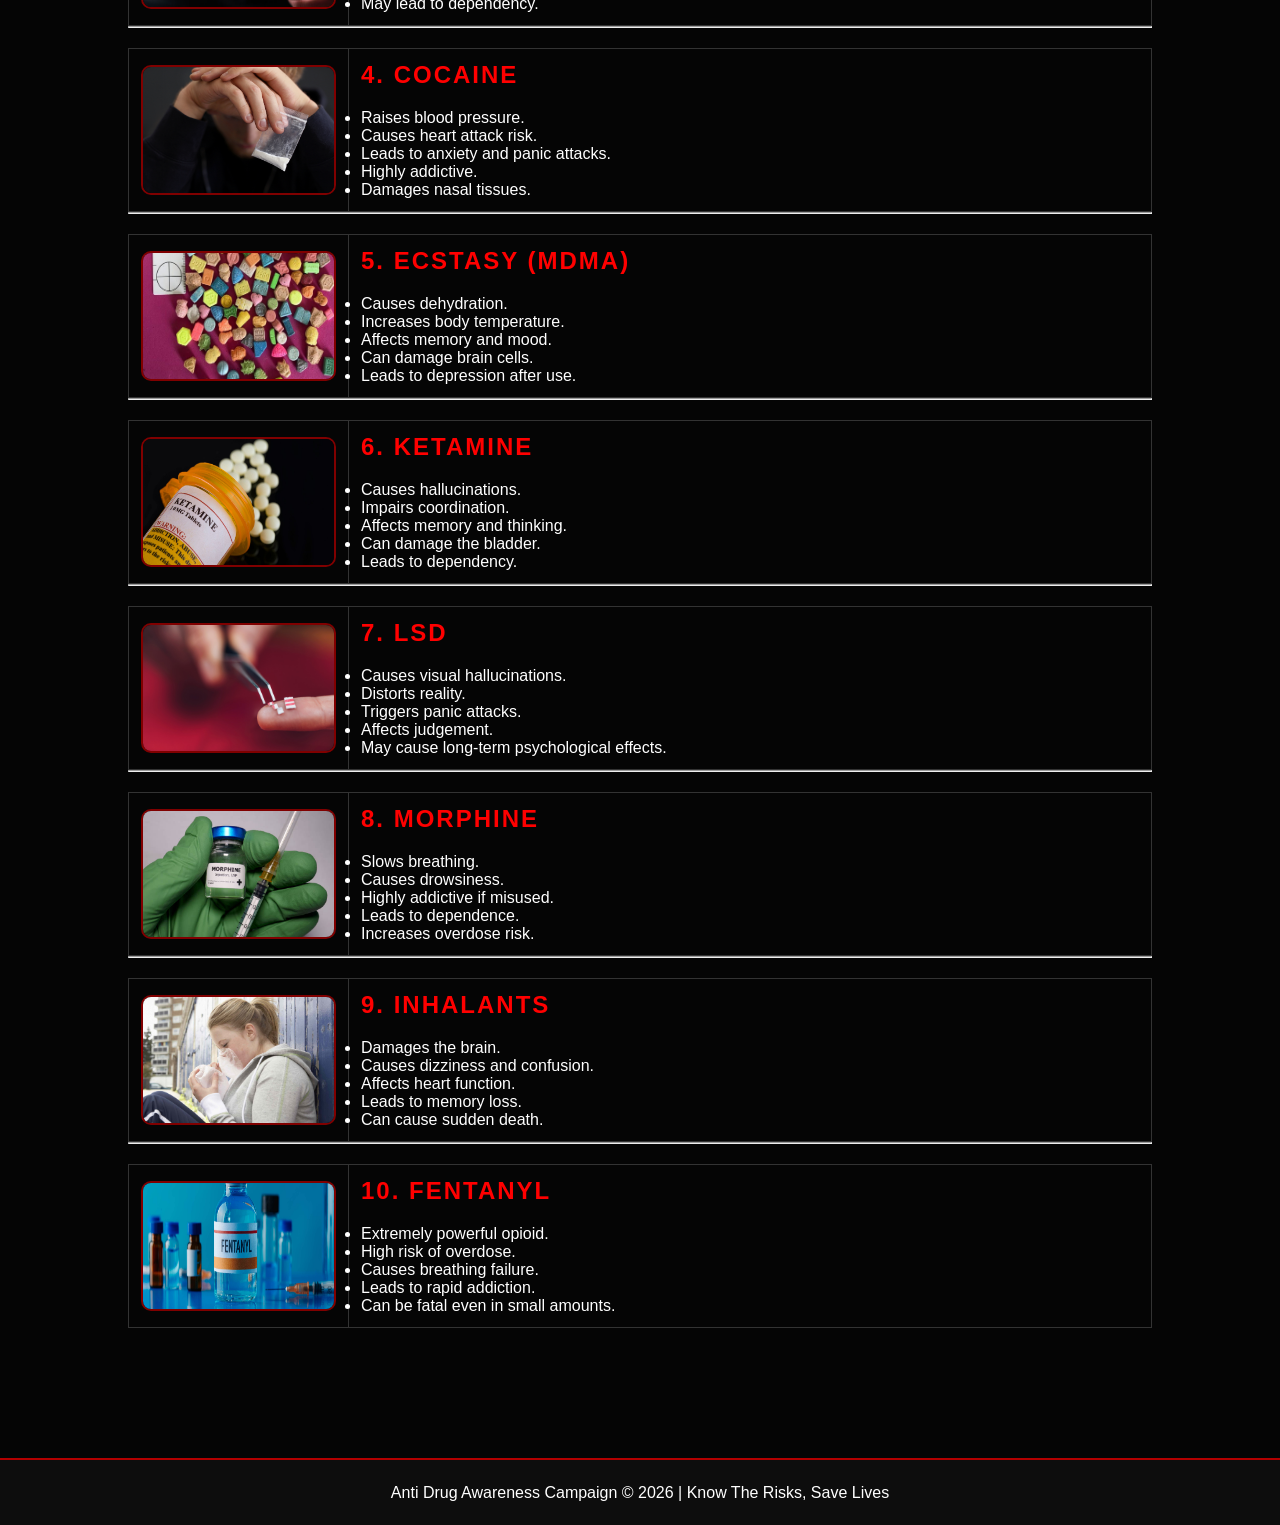
<file: types.html>
<html>
<head>
    <meta charset="UTF-8">
    <meta name="viewport" content="width=device-width, initial-scale=1.0">
    <title>Types of Drugs</title>

    <link rel="stylesheet" href="drugstyle.css">
</head>

<body>

    <nav>
        <a href="index.html">Home</a>
        <a href="about.html">About Campaign</a>
        <a href="types.html">Types of Drugs</a>
        <a href="tips.html">Prevention & Causes</a>
        <a href="activities.html">Activities</a>
        <a href="quiz.html">Quiz</a>
        <a href="help.html">Get Help</a>
        <a href="success.html">Success Story</a>
        <a href="contact.html">Contact Us</a>
        <a href="statistic.html">Statistics</a>
    </nav>

    <section class="hero">

        <div class="hero-content">

            <h1 class="glow">
                TYPES OF DRUGS AND THEIR EFFECTS
            </h1>

            <p>
                Learn about common types of drugs and understand
                their harmful effects on physical and mental health.
            </p>

        </div>

    </section>

    <section class="section">

        <h2>Common Types of Drugs</h2>

        
        <table width="100%" cellpadding="15">
            <tr>
                <td width="220">
                    <img src="meth.jpg" width="200" height="130" alt="Syabu">
                </td>

                <td>
                    <h2>1. Methamphetamine (Syabu)</h2>

                    <ul>
                        <li>Causes severe addiction.</li>
                        <li>Damages brain cells and memory.</li>
                        <li>Leads to insomnia and paranoia.</li>
                        <li>Increases heart rate and blood pressure.</li>
                        <li>May cause hallucinations.</li>
                    </ul>
                </td>
            </tr>
        </table>

        <hr>

        
        <table width="100%" cellpadding="15">
            <tr>
                <td width="220">
                    <img src="heroin.jpg" width="200" height="130" alt="Heroin">
                </td>

                <td>
                    <h2>2. Heroin</h2>

                    <ul>
                        <li>Highly addictive opioid drug.</li>
                        <li>Causes breathing difficulties.</li>
                        <li>Weakens the immune system.</li>
                        <li>Increases overdose risk.</li>
                        <li>Can lead to coma or death.</li>
                    </ul>
                </td>
            </tr>
        </table>

        <hr>

        
        <table width="100%" cellpadding="15">
            <tr>
                <td width="220">
                    <img src="cannabis.jpg" width="200" height="130" alt="Cannabis">
                </td>

                <td>
                    <h2>3. Cannabis (Ganja)</h2>

                    <ul>
                        <li>Impairs memory and concentration.</li>
                        <li>Reduces motivation.</li>
                        <li>Causes anxiety in some users.</li>
                        <li>Affects learning ability.</li>
                        <li>May lead to dependency.</li>
                    </ul>
                </td>
            </tr>
        </table>

        <hr>

        
        <table width="100%" cellpadding="15">
            <tr>
                <td width="220">
                    <img src="cocaine.jpg" width="200" height="130" alt="Cocaine">
                </td>

                <td>
                    <h2>4. Cocaine</h2>

                    <ul>
                        <li>Raises blood pressure.</li>
                        <li>Causes heart attack risk.</li>
                        <li>Leads to anxiety and panic attacks.</li>
                        <li>Highly addictive.</li>
                        <li>Damages nasal tissues.</li>
                    </ul>
                </td>
            </tr>
        </table>

        <hr>

        
        <table width="100%" cellpadding="15">
            <tr>
                <td width="220">
                    <img src="ecstasy.jpg" width="200" height="130" alt="Ecstasy">
                </td>

                <td>
                    <h2>5. Ecstasy (MDMA)</h2>

                    <ul>
                        <li>Causes dehydration.</li>
                        <li>Increases body temperature.</li>
                        <li>Affects memory and mood.</li>
                        <li>Can damage brain cells.</li>
                        <li>Leads to depression after use.</li>
                    </ul>
                </td>
            </tr>
        </table>

        <hr>

       
        <table width="100%" cellpadding="15">
            <tr>
                <td width="220">
                    <img src="ketamine.jpg" width="200" height="130" alt="Ketamine">
                </td>

                <td>
                    <h2>6. Ketamine</h2>

                    <ul>
                        <li>Causes hallucinations.</li>
                        <li>Impairs coordination.</li>
                        <li>Affects memory and thinking.</li>
                        <li>Can damage the bladder.</li>
                        <li>Leads to dependency.</li>
                    </ul>
                </td>
            </tr>
        </table>

        <hr>

        
        <table width="100%" cellpadding="15">
            <tr>
                <td width="220">
                    <img src="lsd.jpg" width="200" height="130" alt="LSD">
                </td>

                <td>
                    <h2>7. LSD</h2>

                    <ul>
                        <li>Causes visual hallucinations.</li>
                        <li>Distorts reality.</li>
                        <li>Triggers panic attacks.</li>
                        <li>Affects judgement.</li>
                        <li>May cause long-term psychological effects.</li>
                    </ul>
                </td>
            </tr>
        </table>

        <hr>

       
        <table width="100%" cellpadding="15">
            <tr>
                <td width="220">
                    <img src="morphine.jpg" width="200" height="130" alt="Morphine">
                </td>

                <td>
                    <h2>8. Morphine</h2>

                    <ul>
                        <li>Slows breathing.</li>
                        <li>Causes drowsiness.</li>
                        <li>Highly addictive if misused.</li>
                        <li>Leads to dependence.</li>
                        <li>Increases overdose risk.</li>
                    </ul>
                </td>
            </tr>
        </table>

        <hr>

       
        <table width="100%" cellpadding="15">
            <tr>
                <td width="220">
                    <img src="inhalant.jpg" width="200" height="130" alt="Inhalants">
                </td>

                <td>
                    <h2>9. Inhalants</h2>

                    <ul>
                        <li>Damages the brain.</li>
                        <li>Causes dizziness and confusion.</li>
                        <li>Affects heart function.</li>
                        <li>Leads to memory loss.</li>
                        <li>Can cause sudden death.</li>
                    </ul>
                </td>
            </tr>
        </table>

        <hr>

        
        <table width="100%" cellpadding="15">
            <tr>
                <td width="220">
                    <img src="fentanyl.jpg" width="200" height="130" alt="Fentanyl">
                </td>

                <td>
                    <h2>10. Fentanyl</h2>

                    <ul>
                        <li>Extremely powerful opioid.</li>
                        <li>High risk of overdose.</li>
                        <li>Causes breathing failure.</li>
                        <li>Leads to rapid addiction.</li>
                        <li>Can be fatal even in small amounts.</li>
                    </ul>
                </td>
            </tr>
        </table>

    </section>

    <footer>
        <p>
            Anti Drug Awareness Campaign © 2026 | Know The Risks, Save Lives
        </p>
    </footer>

</body>
</html>
</file>
<file: drugstyle.css>
*{
    margin:0;
    padding:0;
    box-sizing:border-box;
    font-family:'Segoe UI', sans-serif;
}

body{
    background:#050505;
    color:#ffffff;
    line-height:1.6;
}



::-webkit-scrollbar{
    width:10px;
}

::-webkit-scrollbar-track{
    background:#111;
}

::-webkit-scrollbar-thumb{
    background:#b30000;
    border-radius:10px;
}



nav{
    background:#0d0d0d;
    padding:18px;
    text-align:center;
    border-bottom:2px solid #b30000;
    box-shadow:0 0 20px rgba(179,0,0,0.6);
}

nav a{
    color:white;
    text-decoration:none;
    margin:0 15px;
    font-weight:bold;
    text-transform:uppercase;
    letter-spacing:1px;
    transition:0.3s;
}

nav a:hover{
    color:#ff1a1a;
    text-shadow:0 0 10px #ff0000;
}



.hero{
    height:90vh;
    display:flex;
    justify-content:center;
    align-items:center;
    text-align:center;
    padding:20px;
}

.hero h1{
    font-size:70px;
    color:#ff0000;
    text-shadow:
    0 0 10px #ff0000,
    0 0 20px #ff0000,
    0 0 40px #990000;
}

.hero p{
    margin-top:20px;
    font-size:20px;
    color:#cccccc;
}



.btn{
    display:inline-block;
    margin-top:30px;
    padding:12px 25px;
    color:white;
    background:#990000;
    border:1px solid #ff0000;
    text-decoration:none;
    border-radius:5px;
    transition:0.3s;
}

.btn:hover{
    background:#ff0000;
    box-shadow:
    0 0 15px #ff0000,
    0 0 30px #ff0000;
}



.section{
    padding:80px 10%;
}

.section h2{
    color:#ff0000;
    margin-bottom:20px;
    text-transform:uppercase;
    letter-spacing:2px;
}

.section p{
    color:#d9d9d9;
}



.cards{
    display:grid;
    grid-template-columns:repeat(auto-fit,minmax(280px,1fr));
    gap:25px;
}

.card{
    background:#111111;
    border:1px solid #700000;
    border-radius:10px;
    padding:25px;
    transition:0.3s;
}

.card:hover{
    transform:translateY(-10px);
    box-shadow:
    0 0 20px rgba(255,0,0,0.5);
}

.card h3{
    color:#ff1a1a;
    margin-bottom:10px;
}



img{
    width:100%;
    border-radius:10px;
    border:2px solid #800000;
}



table{
    width:100%;
    border-collapse:collapse;
    margin-top:20px;
}

table th{
    background:#8b0000;
    color:white;
    padding:12px;
}

table td{
    border:1px solid #333;
    padding:12px;
}

table tr:nth-child(even){
    background:#111;
}



form{
    max-width:700px;
    margin:auto;
}

input,
textarea{
    width:100%;
    padding:12px;
    margin-bottom:15px;
    background:#111;
    border:1px solid #660000;
    color:white;
}

input:focus,
textarea:focus{
    outline:none;
    border-color:#ff0000;
    box-shadow:0 0 10px #ff0000;
}



footer{
    background:#0d0d0d;
    text-align:center;
    padding:20px;
    border-top:2px solid #b30000;
    margin-top:50px;
}



.glow{
    color:#ff0000;
    text-shadow:
    0 0 5px #ff0000,
    0 0 10px #ff0000,
    0 0 20px #ff0000;
}

#quizForm hr{
border:none;
height:1px;
background:#700000;
margin:25px 0;
}

#quizForm input[type="radio"]{
width:auto;
margin-right:10px;

accent-color:#ff0000;

transform:scale(1.2);

}

#quizForm label{
color:white;
}

/* Jawapan Hover Effect */

#quizForm input[type="radio"]:hover{
cursor:pointer;
}

#quizForm br{
margin-bottom:10px;
}

#quizForm button{
display:block;

margin:30px auto 0;

padding:15px 35px;

border:none;
border-radius:40px;

background:#990000;

color:white;

font-size:18px;
font-weight:bold;

cursor:pointer;

transition:0.3s ease;

}

#quizForm button:hover{
background:#ff0000;

transform:translateY(-5px);

box-shadow:
0 0 15px #ff0000,
0 0 30px #ff0000,
0 0 50px rgba(255,0,0,0.5);

}


#result{
max-width:900px;

margin:30px auto;

padding:25px;

text-align:center;

border-radius:15px;

background:#1a0000;

border:1px solid #ff0000;

box-shadow:
0 0 20px rgba(255,0,0,0.3);

}

@keyframes fadeUp{

from{
opacity:0;
transform:translateY(40px);
}

to{
opacity:1;
transform:translateY(0);
}

}

.hero-content,
.card,
.stat-card{
animation:fadeUp 1s ease;
}
/* ===== TEAM PROFILES ===== */

.team-profiles{
    display: flex;
    justify-content: space-evenly;
    align-items: center;
    margin-top: 40px;
    width: 100%;
}

.profile{
    text-align: center;
    width: 180px;
}

.profile img{
    width: 150px;
    height: 150px;
    border-radius: 50%;
    object-fit: cover;

    /* Blood Red Border */
    border: 4px solid #8B0000;

    transition: all 0.3s ease;
}

.profile img:hover{
    transform: scale(1.08);
    border-color: #DC143C;
    box-shadow: 0 0 20px rgba(139, 0, 0, 0.8);
}

.profile h3{
    margin-top: 15px;
    margin-bottom: 5px;
    font-size: 20px;
    color: white;
}

.profile p{
    font-size: 14px;
    color: #d3d3d3;
}

*{
    margin:0;
    padding:0;
    box-sizing:border-box;
    font-family:'Segoe UI', sans-serif;
}

body{
    background:#050505;
    color:#ffffff;
    line-height:1.6;
}



::-webkit-scrollbar{
    width:10px;
}

::-webkit-scrollbar-track{
    background:#111;
}

::-webkit-scrollbar-thumb{
    background:#b30000;
    border-radius:10px;
}



nav{
    background:#0d0d0d;
    padding:18px;
    text-align:center;
    border-bottom:2px solid #b30000;
    box-shadow:0 0 20px rgba(179,0,0,0.6);
}

nav a{
      display:inline-block;
      color:white;
      text-decoration:none;
      margin:0 8px;
      padding:12px 25px;
      font-weight:600;
      text-transform:uppercase;
      letter-spacing:1px;
      border-radius:50px;
      background:rgba(255,255,255,0.03);
      border:1px solid rgba(255,0,0,0.2);
      backdrop-filter:blur(10px);
      transition:all 0.35s ease;
}

nav a:hover{
    color:#ff1a1a;
    text-shadow:0 0 10px #ff0000;
background:linear-gradient(
    135deg,
    #8b0000,
    #ff0000);

border-color:#ff3333;

    transform:
    translateY(-5px)
    scale(1.05);
    box-shadow:
    0 0 10px #ff0000,
    0 0 20px #ff0000,
    0 0 40px rgba(255,0,0,0.5);

}

nav a:active{
transform:translateY(-2px);
}


.hero{
    height:90vh;
    display:flex;
    justify-content:center;
    align-items:center;
    text-align:center;
    padding:20px;
}

.hero h1{
    font-size:70px;
    color:#ff0000;
    text-shadow:
    0 0 10px #ff0000,
    0 0 20px #ff0000,
    0 0 40px #990000;
}

.hero p{
    margin-top:20px;
    font-size:20px;
    color:#cccccc;
}



.btn{
    display:inline-block;
    margin-top:30px;
    padding:12px 25px;
    color:white;
    background:#990000;
    border:1px solid #ff0000;
    text-decoration:none;
    border-radius:5px;
    transition:0.3s;
}

.btn:hover{
    background:#ff0000;
    box-shadow:
    0 0 15px #ff0000,
    0 0 30px #ff0000;
}



.section{
    padding:80px 10%;
}

.section h2{
    color:#ff0000;
    margin-bottom:20px;
    text-transform:uppercase;
    letter-spacing:2px;
}

.section p{
    color:#d9d9d9;
}



.cards{
    display:grid;
    grid-template-columns:repeat(auto-fit,minmax(280px,1fr));
    gap:25px;
}

.card{
    background:#111111;
    border:1px solid #700000;
    border-radius:10px;
    padding:25px;
    transition:0.3s;
}

.card:hover{
    transform:translateY(-10px);
    box-shadow:
    0 0 20px rgba(255,0,0,0.5);
}

.card h3{
    color:#ff1a1a;
    margin-bottom:10px;
}



img{
    width:100%;
    border-radius:10px;
    border:2px solid #800000;
}



table{
    width:100%;
    border-collapse:collapse;
    margin-top:20px;
}

table th{
    background:#8b0000;
    color:white;
    padding:12px;
}

table td{
    border:1px solid #333;
    padding:12px;
}

table tr:nth-child(even){
    background:#111;
}



form{
    max-width:700px;
    margin:auto;
}

input,
textarea{
    width:100%;
    padding:12px;
    margin-bottom:15px;
    background:#111;
    border:1px solid #660000;
    color:white;
}

input:focus,
textarea:focus{
    outline:none;
    border-color:#ff0000;
    box-shadow:0 0 10px #ff0000;
}



footer{
    background:#0d0d0d;
    text-align:center;
    padding:20px;
    border-top:2px solid #b30000;
    margin-top:50px;
}



.glow{
    color:#ff0000;
    text-shadow:
    0 0 5px #ff0000,
    0 0 10px #ff0000,
    0 0 20px #ff0000;
}
#quizForm hr{
border:none;
height:1px;
background:#700000;
margin:25px 0;
}

#quizForm input[type="radio"]{
width:auto;
margin-right:10px;

accent-color:#ff0000;

transform:scale(1.2);

}

#quizForm label{
color:white;
}

/* Jawapan Hover Effect */

#quizForm input[type="radio"]:hover{
cursor:pointer;
}

#quizForm br{
margin-bottom:10px;
}

#quizForm button{
display:block;

margin:30px auto 0;

padding:15px 35px;

border:none;
border-radius:40px;

background:#990000;

color:white;

font-size:18px;
font-weight:bold;

cursor:pointer;

transition:0.3s ease;

}

#quizForm button:hover{
background:#ff0000;

transform:translateY(-5px);

box-shadow:
0 0 15px #ff0000,
0 0 30px #ff0000,
0 0 50px rgba(255,0,0,0.5);

}


#result{
max-width:900px;

margin:30px auto;

padding:25px;

text-align:center;

border-radius:15px;

background:#1a0000;

border:1px solid #ff0000;

box-shadow:
0 0 20px rgba(255,0,0,0.3);

}

@keyframes fadeUp{

from{
opacity:0;
transform:translateY(40px);
}

to{
opacity:1;
transform:translateY(0);
}

}

.hero-content,
.card,
.stat-card{
animation:fadeUp 1s ease;
}

/* ===== TEAM PROFILES ===== */

.team-profiles{
    display: flex;
    justify-content: space-evenly;
    align-items: center;
    margin-top: 40px;
    width: 100%;
}

.profile{
    text-align: center;
    width: 180px;
}

.profile img{
    width: 150px;
    height: 150px;
    border-radius: 50%;
    object-fit: cover;

    /* Blood Red Border */
    border: 4px solid #8B0000;

    transition: all 0.3s ease;
}

.profile img:hover{
    transform: scale(1.08);
    border-color: #DC143C;
    box-shadow: 0 0 20px rgba(139, 0, 0, 0.8);
}

.profile h3{
    margin-top: 15px;
    margin-bottom: 5px;
    font-size: 20px;
    color: white;
}

.profile p{
    font-size: 14px;
    color: #d3d3d3;
}
.stats-grid{
    width:95%;
    max-width:1600px;
    margin:40px auto;
    display:grid;
    grid-template-columns:repeat(2,1fr);
    gap:25px;
}

.card{
    background:#111;
    border:2px solid #8b0000;
    border-radius:12px;
    padding:20px;
}

@media(max-width:900px){
.stats-grid{
grid-template-columns:1fr;
}
}
</file>
